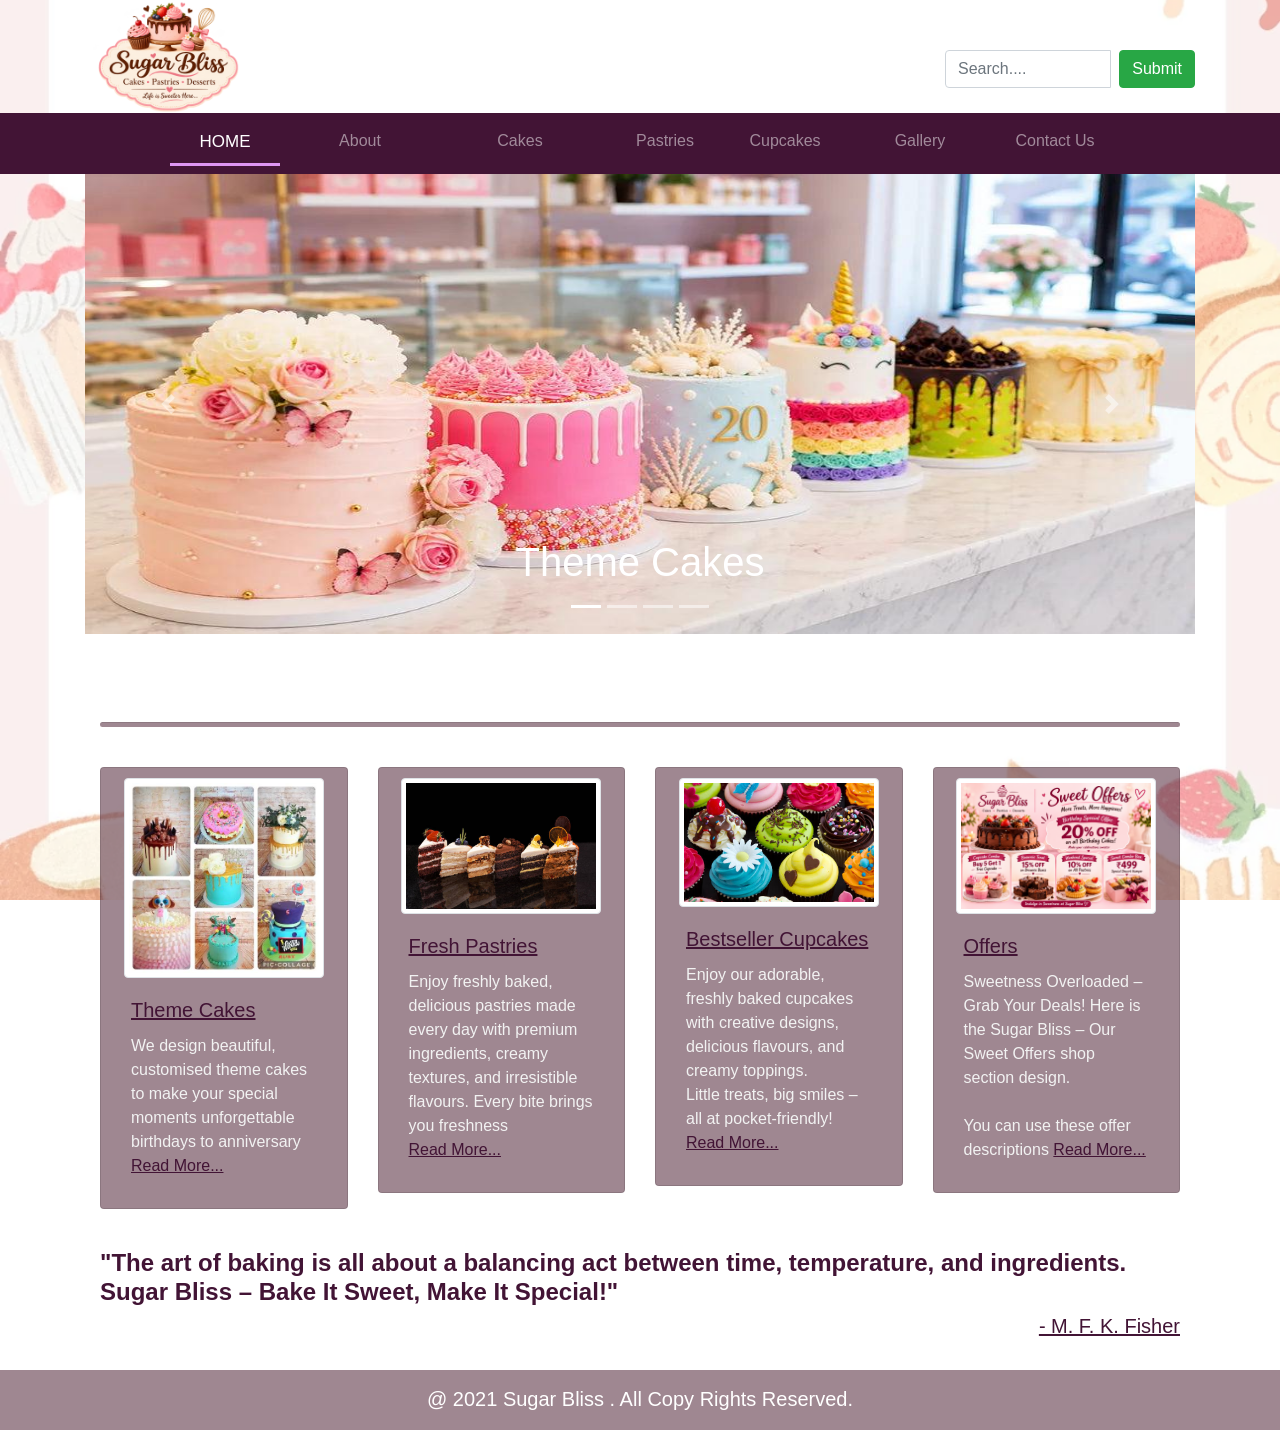
<file: index.html>
<!DOCTYPE html>
<html lang="en">

<head>
	<meta charset="UTF-8">
	<meta name="viewport" content="width=device-width, initial-scale=1.0">
	<title>Sugar Bliss</title>

	<link rel="stylesheet" type="text/css" href="bootstrap.css">
	<script type="text/javascript" src="jquery.js"></script>
	<script type="text/javascript" src="popper.js"></script>
	<script type="text/javascript" src="bootstrap.js"></script>
	<link rel="stylesheet" type="text/css" href="Master.css">

	<style type="text/css">
		.carousel-inner img {
			width: 100%;
			height: 460px;
		}

		#zoom {
			transition: transform 0.5s ease;
		}

		#zoom:hover {
			transform: scale(1.1);
		}

		#link:hover {
			font-size: 25px;
		}
	</style>
</head>

<body>
	<header>
		<div class="container">
			<div class="row">
				<div class="col-6 col-sm-5 col-md-6 col-lg-6 col-xl-8">
					<img src="img/logo.png" class="img-fluid mx-auto" height="60" width="170">
				</div>

				<div class="col-6 col-sm-7 col-md-6 col-lg-6 col-xl-4">
					<form class="form-inline" style="margin-top: 50px; margin-left: 100px;">
						<div class="input-group">
							<input class="form-control mr-sm-2" type="text" placeholder="Search....">
							<button class="btn btn-success" type="submit">Submit</button>
						</div>
					</form>
				</div>
			</div>
		</div>
	</header>


	<nav class="navbar navbar-expand-md  navbar-dark sticky-top" style="background:#421435;">
		<div class="container">

			<button class="navbar-toggler" type="button" data-toggle="collapse" data-target="#collapsibleNavbar">
				<span class="navbar-toggler-icon"></span>
			</button>
			<div class="collapse navbar-collapse" id="collapsibleNavbar">
				<ul class="navbar-nav mx-auto">
					<li class="nav-item active" style="border-bottom: 3px solid #de96f2; font-size: 17px;"><a
							class="nav-link" href="index.html" style="width: 110px; text-align: center;">HOME</a></li>
					<li class="nav-item"><a class="nav-link" href="about.html"
							style="width: 160px; text-align: center;">About</a>
					</li>
					<li class="nav-item"><a class="nav-link" href="cakes.html"
							style="width: 160px; text-align: center;">
							Cakes</a></li>
					<li class="nav-item"><a class="nav-link" href="pastries.html"
							style="width: 130px; text-align: center;">Pastries</a></li>
					<li class="nav-item"><a class="nav-link" href="" style="width: 110px; text-align: center;">Cupcakes
						</a></li>
					<li class="nav-item"><a class="nav-link" href="gallery.html"
							style="width: 160px; text-align: center;">Gallery</a></li>
					<li class="nav-item"><a class="nav-link" href="contact.html"
							style="width: 110px; text-align: center;">Contact
							Us</a></li>
				</ul>
			</div>
		</div>
	</nav>

	<section>
		<div class="container">
			<div id="demo" class="carousel slide" data-ride="carousel">
				<!-- Indicators -->
				<ul class="carousel-indicators">
					<li data-target="#demo" data-slide-to="0" class="active"></li>
					<li data-target="#demo" data-slide-to="1"></li>
					<li data-target="#demo" data-slide-to="2"></li>
					<li data-target="#demo" data-slide-to="3"></li>
				</ul>
				<!-- The slideshow -->
				<div class="carousel-inner">

					<div class="carousel-item active">
						<a href="HealthyFood.html"><img src="img/slider1.jpg" alt="Theme Cakes" width="1100"
								height="800"></a>
						<div class="carousel-caption">
							<h1><a href="HealthyFood.html" style="color: white;">Theme Cakes</a></h1>
						</div>
					</div>

					<div class="carousel-item">
						<a href="GoodHabit.html"><img src="img/slider2.jpg" alt="New York Cake" width="1100"
								height="800"></a>
						<div class="carousel-caption">
							<h1><a href="GoodHabit.html" style="color: white;">New York Cake</a></h1>
						</div>
					</div>

					<div class="carousel-item">
						<a href="Yoga.html"><img src="img/slider3.jpg" alt="Pastries" width="1100" height="800"></a>
						<div class="carousel-caption">
							<h1><a href="Yoga.html" style="color: white;">Pastries</a></h1>
						</div>
					</div>
					<div class="carousel-item">
						<a href="Yoga.html"><img src="img/slider4.jpg" alt="Cupcake" width="1100" height="800"></a>
						<div class="carousel-caption">
							<h1><a href="Yoga.html" style="color: white;">Cupcake</a></h1>
						</div>
					</div>
				</div>
				<!-- Left and right controls -->
				<a class="carousel-control-prev" href="#demo" data-slide="prev">
					<span class="carousel-control-prev-icon"></span>
				</a>
				<a class="carousel-control-next" href="#demo" data-slide="next">
					<span class="carousel-control-next-icon"></span>
				</a>
			</div><br><br>


			<div class="container">
				<br>
				<hr><br>

				<div class="row row-cols-1 row-cols-md-2">
					<div class="col mb-4">
						<div class="card bg_card_cake mb-3" style="max-width: 18rem;  padding: 10px;">
							<img id="zoom" src="img/theme_cake_card.jpeg"
								class="img-thumbnail img-fluid mx-auto d-block" width="200" height="100">
							<div class="card-body">
								<h5 class="card-title">Theme Cakes</h5>
								<p class="card-text">We design beautiful, customised theme cakes to make your special
									moments unforgettable birthdays to anniversary<a href="cakes.html"
										style="color:#421435;"> <u> Read More...</u></a>
								</p>
							</div>
						</div>
					</div>
					<div class="col mb-4">
						<div class="card bg_card_cake mb-3" style="max-width: 18rem;  padding: 10px;">
							<img id="zoom" src="img/fresh_pastries_card.jpg"
								class="img-thumbnail img-fluid mx-auto d-block" alt="..." width="200" height="200">
							<div class="card-body">
								<h5 class="card-title">Fresh Pastries</h5>
								<p class="card-text">Enjoy freshly baked, delicious pastries made every day with premium
									ingredients, creamy textures, and irresistible flavours. Every bite brings you
									freshness <br><a href="pastries.html"
										style="color:#421435;"><u>Read More...</u></a></p>
							</div>
						</div>
					</div>
					<div class="col mb-4">
						<div class="card bg_card_cake mb-3" style="max-width: 18rem; padding: 10px;">
							<img id="zoom" src="img/cupcakes_card.jpeg" class="img-thumbnail img-fluid mx-auto d-block"
								alt="..." width="200" height="200">
							<div class="card-body">
								<h5 class="card-title">Bestseller Cupcakes</h5>
								<p class="card-text">Enjoy our adorable, freshly baked cupcakes with creative designs,
									delicious flavours, and creamy toppings.<br> Little treats, big smiles – all at
									pocket-friendly!<a href="cupcakes.html"
										style="color:#421435;"><u> Read More...</u></a></p>
							</div>
						</div>
					</div>
					<div class="col mb-4">
						<div class="card bg_card_cake mb-3" style="max-width: 18rem;  padding: 10px;">
							<img id="zoom" src="img/offers_card.png" class="img-thumbnail img-fluid mx-auto d-block"
								alt="..." width="200" height="200">
							<div class="card-body">
								<h5 class="card-title">Offers</h5>
								<p class="card-text">Sweetness Overloaded – Grab Your Deals!
									Here is the Sugar Bliss – Our Sweet Offers shop section design.<br><br>
									You can use these offer descriptions
									<a href="offers.html" style="color:  #421435;"><u>Read More...</u></a>
									<!--- Birthday Special: Get 20% OFF on birthday cakes.<br>
									- Cupcake Combo: Buy 5 cupcakes and get 1 FREE.<br>
									- Brownie Treat: Flat 15% OFF on brownie boxes.<br>
									- Sweet Combo Box: Special dessert hamper at just ₹499.<br>-->

								</p>
							</div>
						</div>
					</div>
				</div>


				<div class="row">
					<div class="col-12 col-sm-12 col-md-12 col-lg-12 col-xl-12">
						<h4 class="quote" style="text-align: justify;"><b>"The art of baking is all about a balancing act between
								time, temperature, and ingredients.<br>
								Sugar Bliss – Bake It Sweet, Make It Special!"</b></h4>
						<h5 align="right">- M. F. K. Fisher </h5>
					</div>
				</div>
			</div>
	</section><br>

	<footer style="background:#5f374798;">
		<div class="row">
			<div class="col-12 col-sm-12 col-md-12 col-lg-12 col-xl-12">
				<h4>@ 2021 Sugar Bliss . All Copy Rights Reserved. </h4>
			</div>
		</div>
	</footer>
</body>

</html>
</file>
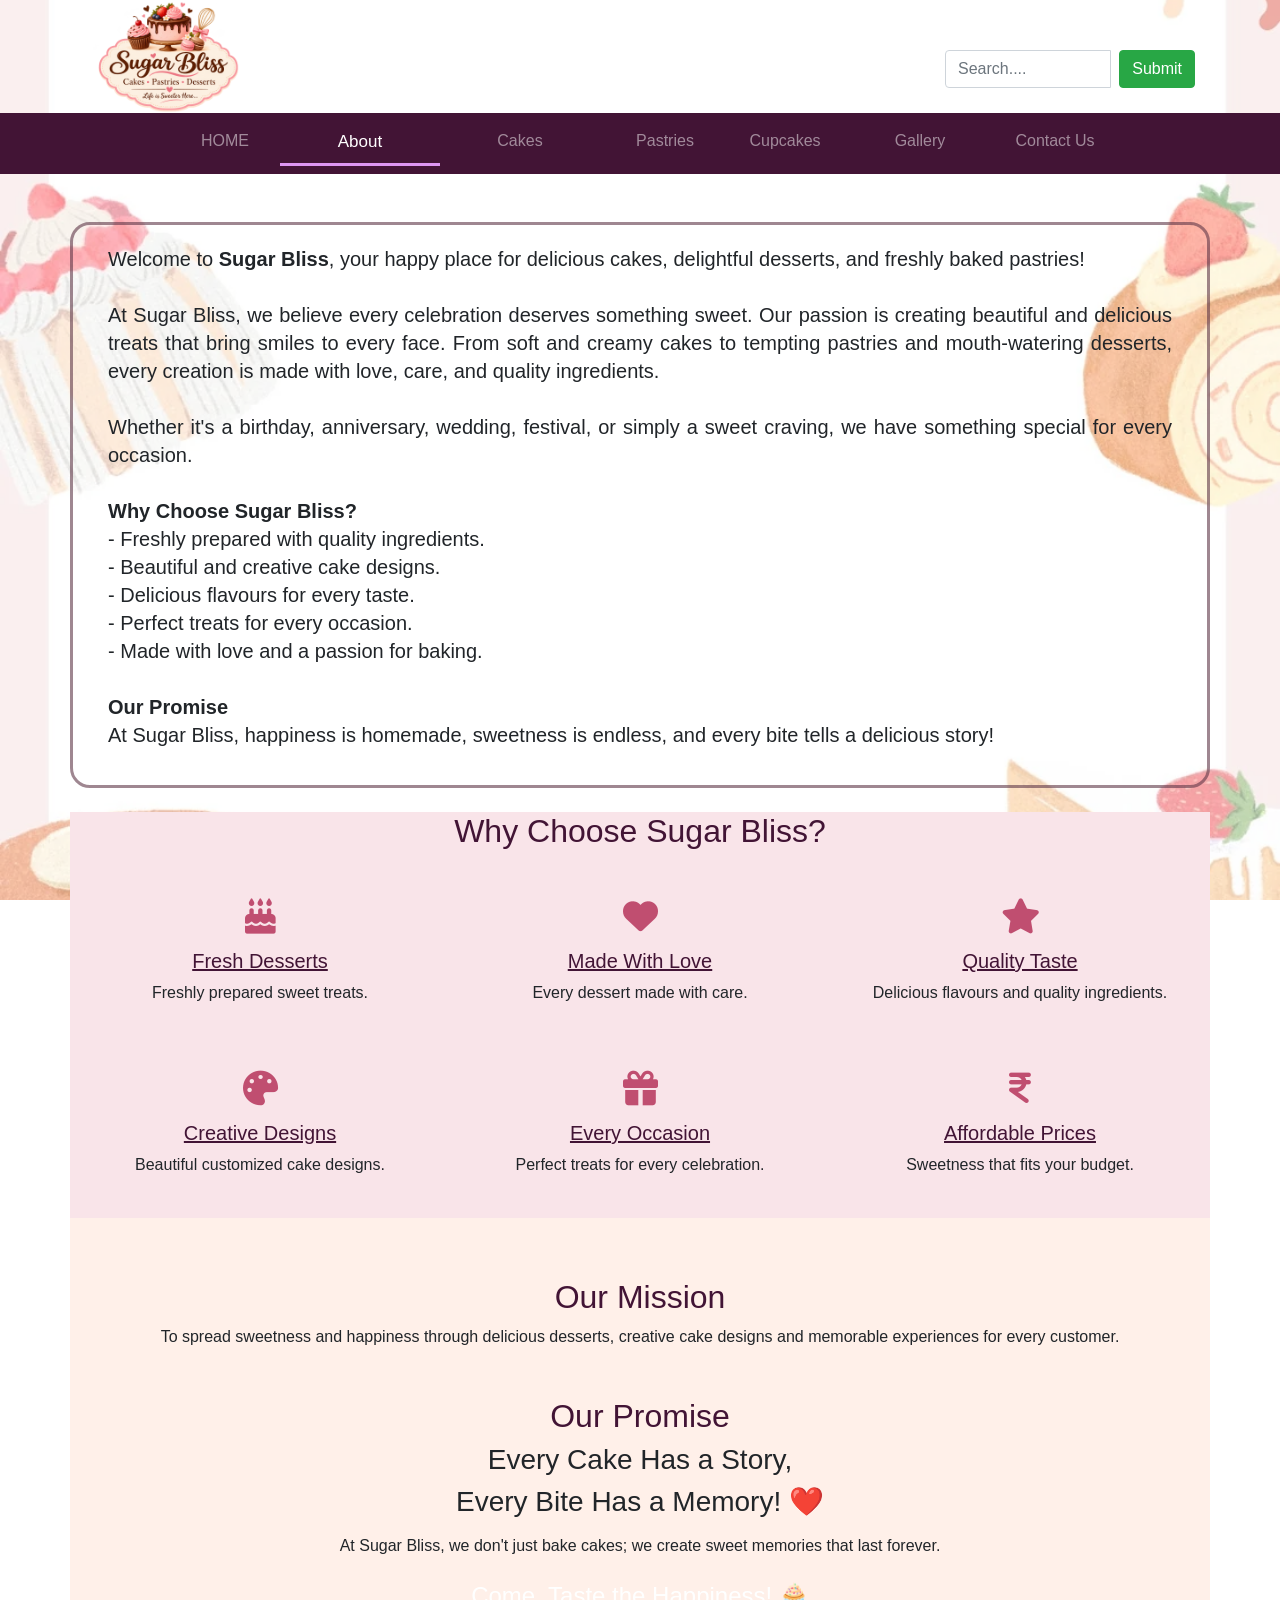
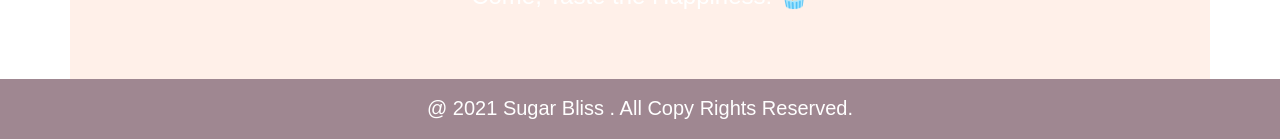
<file: about.html>
<!DOCTYPE html>
<html lang="en">

<head>
    <meta charset="UTF-8">
    <meta name="viewport" content="width=device-width, initial-scale=1.0">
    <title>Sugar Bliss</title>

    <link rel="stylesheet" type="text/css" href="bootstrap.css">
    <script type="text/javascript" src="jquery.js"></script>
    <script type="text/javascript" src="popper.js"></script>
    <script type="text/javascript" src="bootstrap.js"></script>
    <link rel="stylesheet" type="text/css" href="Master.css">
    <link rel="stylesheet" href="https://cdnjs.cloudflare.com/ajax/libs/font-awesome/6.5.0/css/all.min.css">
    
</head>

<body>
    <header>
        <div class="container">
            <div class="row">
                <div class="col-6 col-sm-5 col-md-6 col-lg-6 col-xl-8">
                    <img src="img/logo.png" class="img-fluid mx-auto" height="60" width="170">
                </div>

                <div class="col-6 col-sm-7 col-md-6 col-lg-6 col-xl-4">
                    <form class="form-inline" style="margin-top: 50px; margin-left: 100px;">
                        <div class="input-group">
                            <input class="form-control mr-sm-2" type="text" placeholder="Search....">
                            <button class="btn btn-success" type="submit">Submit</button>
                        </div>
                    </form>
                </div>
            </div>
        </div>
    </header>


    <nav class="navbar navbar-expand-md  navbar-dark sticky-top" style="background:#421435;">
        <div class="container">

            <button class="navbar-toggler" type="button" data-toggle="collapse" data-target="#collapsibleNavbar">
                <span class="navbar-toggler-icon"></span>
            </button>
            <div class="collapse navbar-collapse" id="collapsibleNavbar">
                <ul class="navbar-nav mx-auto">
                    <li class="nav-item"><a class="nav-link" href="index.html"
                            style="width: 110px; text-align: center;">HOME</a></li>
                    <li class="nav-item active" style="border-bottom: 3px solid #de96f2; font-size: 17px;"><a
                            class="nav-link" href="about.html" style="width: 160px; text-align: center;">About</a>
                    </li>
                    <li class="nav-item"><a class="nav-link" href="cakes.html"
                            style="width: 160px; text-align: center;">
                            Cakes</a></li>
                    <li class="nav-item"><a class="nav-link" href="pastries.html"
                            style="width: 130px; text-align: center;">Pastries</a></li>
                    <li class="nav-item"><a class="nav-link" href="cupcakes.html"
                            style="width: 110px; text-align: center;">Cupcakes
                        </a></li>
                    <li class="nav-item"><a class="nav-link" href="gallery.html"
                            style="width: 160px; text-align: center;">Gallery</a></li>
                    <li class="nav-item"><a class="nav-link" href="contact.html"
                            style="width: 110px; text-align: center;">Contact
                            Us</a></li>
                </ul>
            </div>
        </div>
    </nav>

    <section>



        <div class="container">
            <div class="row">
                <br><br>
                <div class="contact" style="border:3px solid  #5f374798; border-radius: 20px; padding: 20px;">
                    <div class="col-12 col-sm-12 col-md-12 col-lg-12 col-xl-12">
                        <p style="font-size: 20px; line-height: 28px; text-align: justify;">
                            Welcome to <b>Sugar Bliss</b>, your happy place for delicious cakes, delightful desserts,
                            and
                            freshly baked pastries!<br><br>

                            At Sugar Bliss, we believe every celebration deserves something sweet. Our passion is
                            creating beautiful and delicious treats that bring smiles to every face. From soft and
                            creamy cakes to tempting pastries and mouth-watering desserts, every creation is made with
                            love, care, and quality ingredients.<br><br>

                            Whether it's a birthday, anniversary, wedding, festival, or simply a sweet craving, we have
                            something special for every occasion.<br><br>

                            <b>Why Choose Sugar Bliss?</b><br>
                            - Freshly prepared with quality ingredients.<br>
                            - Beautiful and creative cake designs.<br>
                            - Delicious flavours for every taste.<br>
                            - Perfect treats for every occasion.<br>
                            - Made with love and a passion for baking.<br><br>

                            <b>Our Promise</b><br>
                            At Sugar Bliss, happiness is homemade, sweetness is endless, and every bite tells a
                            delicious story!

                        </p>
                    </div>
                </div>
            </div>

        </div>

        

        </div>
    </section><br>

    <section>

        <div class="container why-section">
            <h2 class="section-title">Why Choose Sugar Bliss?</h2>

            <div class="row mt-4">

                <div class="col-md-4 col-6">
                    <div class="why-box">
                        <i class="fa-solid fa-cake-candles"></i>
                        <h5>Fresh Desserts</h5>
                        <p>Freshly prepared sweet treats.</p>
                    </div>
                </div>

                <div class="col-md-4 col-6">
                    <div class="why-box">
                        <i class="fa-solid fa-heart"></i>
                        <h5>Made With Love</h5>
                        <p>Every dessert made with care.</p>
                    </div>
                </div>

                <div class="col-md-4 col-6">
                    <div class="why-box">
                        <i class="fa-solid fa-star"></i>
                        <h5>Quality Taste</h5>
                        <p>Delicious flavours and quality ingredients.</p>
                    </div>
                </div>

                <div class="col-md-4 col-6">
                    <div class="why-box">
                        <i class="fa-solid fa-palette"></i>
                        <h5>Creative Designs</h5>
                        <p>Beautiful customized cake designs.</p>
                    </div>
                </div>

                <div class="col-md-4 col-6">
                    <div class="why-box">
                        <i class="fa-solid fa-gift"></i>
                        <h5>Every Occasion</h5>
                        <p>Perfect treats for every celebration.</p>
                    </div>
                </div>

                <div class="col-md-4 col-6">
                    <div class="why-box">
                        <i class="fa-solid fa-indian-rupee-sign"></i>
                        <h5>Affordable Prices</h5>
                        <p>Sweetness that fits your budget.</p>
                    </div>
                </div>

            </div>
        </div>
    </section>

    <!-- OUR MISSION -->
    <section >
        <div class="container mission">

            <h2 class="section-title">Our Mission</h2>

            <p class="fs-5">
                To spread sweetness and happiness through delicious
                desserts, creative cake designs and memorable experiences
                for every customer.
            </p>

            <h2 class="section-title mt-5">Our Promise</h2>

            <h3>Every Cake Has a Story,</h3>
            <h3>Every Bite Has a Memory! ❤️</h3>

            <p class="mt-3">
                At Sugar Bliss, we don't just bake cakes;
                we create sweet memories that last forever.
            </p>

            <h4 class="mt-4">Come, Taste the Happiness! 🧁</h4>

        </div>
    </section>

    <footer style="background:#5f374798;">
        <div class="row">
            <div class="col-12 col-sm-12 col-md-12 col-lg-12 col-xl-12">
                <h4>@ 2021 Sugar Bliss . All Copy Rights Reserved. </h4>
            </div>
        </div>
    </footer>
</body>

</html>
</file>
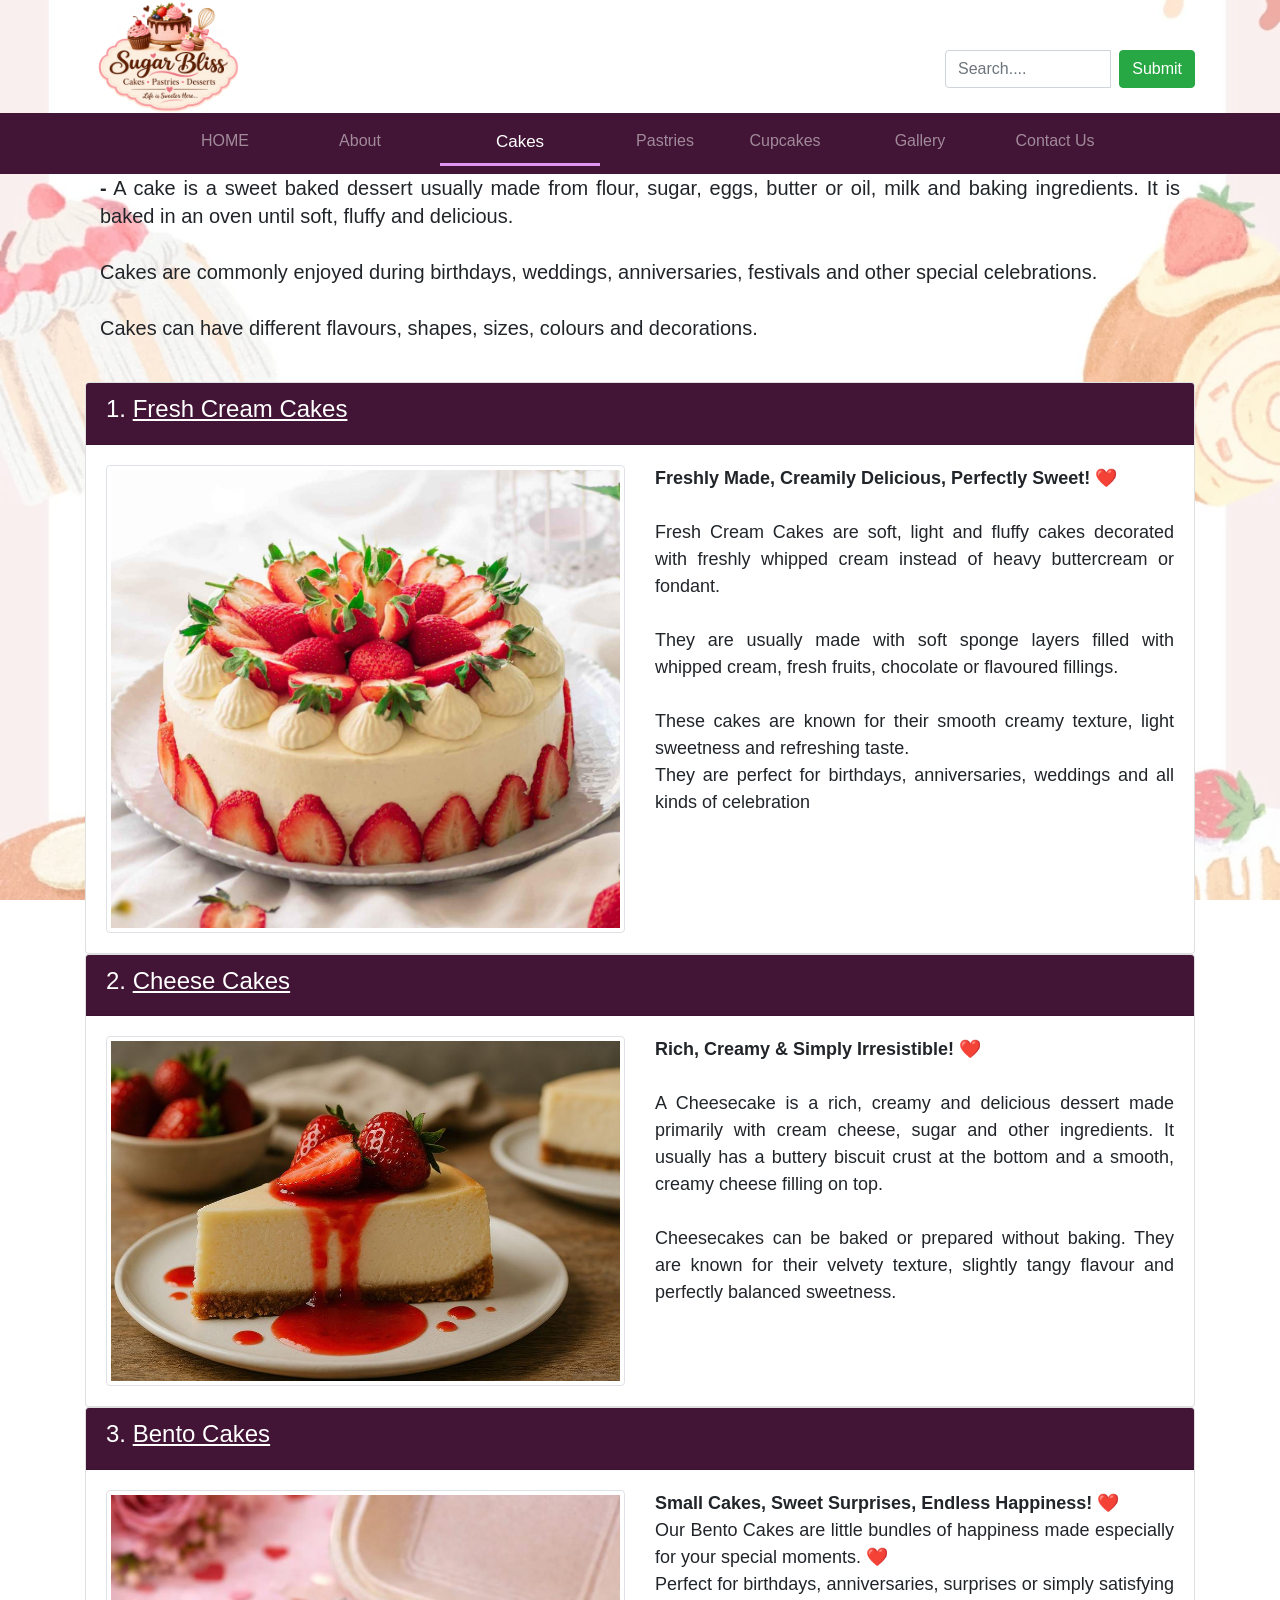
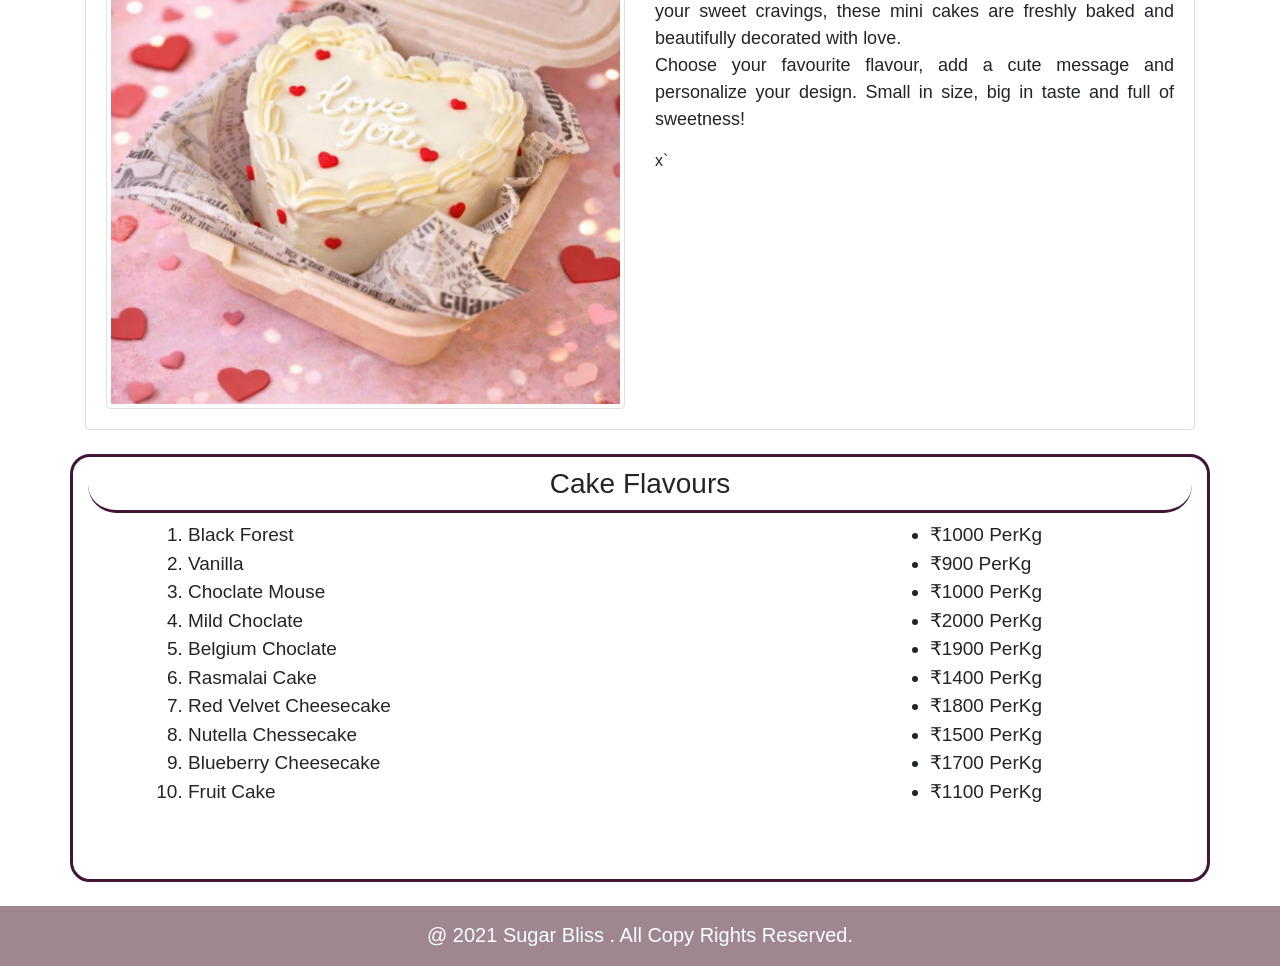
<file: cakes.html>
<!DOCTYPE html>
<html lang="en">

<head>
    <meta charset="UTF-8">
    <meta name="viewport" content="width=device-width, initial-scale=1.0">
    <title>Sugar Bliss</title>

    <link rel="stylesheet" type="text/css" href="bootstrap.css">
    <script type="text/javascript" src="jquery.js"></script>
    <script type="text/javascript" src="popper.js"></script>
    <script type="text/javascript" src="bootstrap.js"></script>
    <link rel="stylesheet" type="text/css" href="Master.css">
    <link rel="stylesheet" href="https://cdnjs.cloudflare.com/ajax/libs/font-awesome/6.5.0/css/all.min.css">

</head>

<body>
    <header>
        <div class="container">
            <div class="row">
                <div class="col-6 col-sm-5 col-md-6 col-lg-6 col-xl-8">
                    <img src="img/logo.png" class="img-fluid mx-auto" height="60" width="170">
                </div>

                <div class="col-6 col-sm-7 col-md-6 col-lg-6 col-xl-4">
                    <form class="form-inline" style="margin-top: 50px; margin-left: 100px;">
                        <div class="input-group">
                            <input class="form-control mr-sm-2" type="text" placeholder="Search....">
                            <button class="btn btn-success" type="submit">Submit</button>
                        </div>
                    </form>
                </div>
            </div>
        </div>
    </header>


    <nav class="navbar navbar-expand-md  navbar-dark sticky-top" style="background:#421435;">
        <div class="container">

            <button class="navbar-toggler" type="button" data-toggle="collapse" data-target="#collapsibleNavbar">
                <span class="navbar-toggler-icon"></span>
            </button>
            <div class="collapse navbar-collapse" id="collapsibleNavbar">
                <ul class="navbar-nav mx-auto">
                    <li class="nav-item"><a class="nav-link" href="index.html"
                            style="width: 110px; text-align: center;">HOME</a></li>
                    <li class="nav-item"><a class="nav-link" href="about.html"
                            style="width: 160px; text-align: center;">About</a>
                    </li>
                    <li class="nav-item active" style="border-bottom: 3px solid #de96f2; font-size: 17px;""><a class="
                        nav-link" href="cakes.html" style="width: 160px; text-align: center;">
                        Cakes</a></li>
                    <li class="nav-item"><a class="nav-link" href="pastries.html"
                            style="width: 130px; text-align: center;">Pastries</a></li>
                    <li class="nav-item"><a class="nav-link" href="cupcakes.html"
                            style="width: 110px; text-align: center;">Cupcakes
                        </a></li>
                    <li class="nav-item"><a class="nav-link" href="gallery.html"
                            style="width: 160px; text-align: center;">Gallery</a></li>
                    <li class="nav-item"><a class="nav-link" href="contact.html"
                            style="width: 110px; text-align: center;">Contact
                            Us</a></li>
                </ul>
            </div>
        </div>
    </nav>

    <section>
        <div class="container">
            <div class="workout">

                <div class="col-12 col-sm-12 col-md-12 col-lg-12 col-xl-12">
                    <p style="font-size: 20px; line-height: 28px; text-align: justify;"><b>-</b> A cake is a sweet baked
                        dessert usually made from flour, sugar, eggs, butter or oil, milk and baking ingredients. It is
                        baked in an oven until soft, fluffy and delicious.<br><br>

                        Cakes are commonly enjoyed during birthdays, weddings, anniversaries, festivals and other
                        special celebrations.<br><br>

                        Cakes can have different flavours, shapes, sizes, colours and decorations.</p><br>
                </div>

                <div id="clean">
                    <div class="card">
                        <div class="card-header" style="background:#421435;">
                            <a class="card-link" data-toggle="collapse" href="#collapseOne">
                                <h4 id="Walking">1. <u>Fresh Cream Cakes</u></h4>
                            </a>
                        </div>
                        <div id="collapseOne" class="collapse show" data-parent="#accordion">
                            <div class="card-body">
                                <div class="row">
                                    <div class="col-12 col-sm-12 col-md-6 col-lg-6 col-xl-6">
                                        <img id="img" src="img/cake1.jpeg" class="img-thumbnail img-fluid" height="200"
                                            width="580">
                                    </div>
                                    <div class="col-12 col-sm-12 col-md-6 col-lg-6 col-xl-6">
                                        <p style="font-size: 18px; line-height: 27px; text-align:justify;"><b>Freshly
                                                Made, Creamily Delicious, Perfectly Sweet! ❤️</b><br><br>Fresh Cream
                                            Cakes
                                            are
                                            soft, light and fluffy cakes decorated with freshly whipped cream instead of
                                            heavy buttercream or fondant.<br><br> They are usually made with soft sponge
                                            layers
                                            filled with whipped cream, fresh fruits, chocolate or flavoured
                                            fillings.<br><br>

                                            These cakes are known for their smooth creamy texture, light sweetness and
                                            refreshing taste. <br>They are perfect for birthdays, anniversaries,
                                            weddings
                                            and all kinds of celebration<br>
                                            </b>
                                        </p>
                                    </div>
                                </div>
                            </div>
                        </div>
                    </div>
                </div>

                <div id="clean">
                    <div class="card">
                        <div class="card-header" style="background:#421435;">
                            <a class="card-link" data-toggle="collapse" href="#collapsetwo">
                                <h4 id="Walking">2. <u>Cheese Cakes</u></h4>
                            </a>
                        </div>
                        <div id="collapsetwo" class="collapse show" data-parent="#accordion">
                            <div class="card-body">
                                <div class="row">
                                    <div class="col-12 col-sm-12 col-md-6 col-lg-6 col-xl-6">
                                        <img id="img" src="img/slider2.jpg" class="img-thumbnail img-fluid" height="200"
                                            width="580">
                                    </div>
                                    <div class="col-12 col-sm-12 col-md-6 col-lg-6 col-xl-6">
                                        <p style="font-size: 18px; line-height: 27px; text-align:justify;"><b>Rich,
                                                Creamy & Simply Irresistible! ❤️</b>
                                            <br><br> A Cheesecake is a rich, creamy and delicious dessert made primarily
                                            with cream
                                            cheese, sugar and other ingredients. It usually has a buttery biscuit crust
                                            at the bottom and a smooth, creamy cheese filling on top.<br><br>

                                            Cheesecakes can be baked or prepared without baking. They are known for
                                            their velvety texture, slightly tangy flavour and perfectly balanced
                                            sweetness.
                                            <br>
                                            </b>
                                        </p>
                                    </div>
                                </div>
                            </div>
                        </div>
                    </div>
                </div>

                <div id="clean">
                    <div class="card">
                        <div class="card-header" style="background:#421435;">
                            <a class="card-link" data-toggle="collapse" href="#collapsethree">
                                <h4 id="Walking">3. <u>Bento Cakes</u></h4>
                            </a>
                        </div>
                        <div id="collapsethree" class="collapse show" data-parent="#accordion">
                            <div class="card-body">
                                <div class="row">
                                    <div class="col-12 col-sm-12 col-md-6 col-lg-6 col-xl-6">
                                        <img id="img" src="img/cake3.jpg" class="img-thumbnail img-fluid" height="200"
                                            width="580">
                                    </div>
                                    <div class="col-12 col-sm-12 col-md-6 col-lg-6 col-xl-6">
                                        <p style="font-size: 18px; line-height: 27px; text-align:justify;"><b>Small
                                                Cakes, Sweet Surprises, Endless Happiness! ❤️</b> <br>
                                            Our Bento Cakes are little bundles of happiness made especially for your
                                            special moments. ❤️<br>

                                            Perfect for birthdays, anniversaries, surprises or simply satisfying your
                                            sweet cravings, these mini cakes are freshly baked and beautifully decorated
                                            with love.<br>

                                            Choose your favourite flavour, add a cute message and personalize your
                                            design. Small in size, big in taste and full of sweetness! <br>
                                            </b>
                                        </p>x`
                                    </div>
                                </div>
                            </div>
                        </div>
                    </div>
                </div>
            </div>
        </div><br>
        <div class="container">

            <div class="row">
                <div class="col-12 col-sm-12 col-md-12 col-lg-12 col-xl-12"
                    style="border:3px solid  #421435; border-radius: 20px; ">
                    <h3
                        style="text-align: center; border-bottom: 3px solid  #421435; border-radius: 40px; padding-top: 10px; padding-bottom: 10px; ">
                        Cake Flavours</h3>
                    <div class="leftCakeName">
                        <ol style="padding-left: 100px; font-size: 19px;">

                            <li>Black Forest</li>
                            <li>Vanilla</li>
                            <li>Choclate Mouse</li>
                            <li>Mild Choclate</li>
                            <li>Belgium Choclate</li>
                            <li>Rasmalai Cake</li>
                            <li>Red Velvet Cheesecake</li>
                            <li>Nutella Chessecake</li>
                            <li>Blueberry Cheesecake</li>
                            <li>Fruit Cake</li>
                            <br>
                            <br>

                        </ol>
                    </div>
                    <div class="RightCakePrice">

                        <ul style="padding-left: 100px; font-size: 19px;">

                            <li>₹1000 PerKg</li>
                            <li>₹900 PerKg</li>
                            <li>₹1000 PerKg</li>
                            <li>₹2000 PerKg</li>
                            <li>₹1900 PerKg</li>
                            <li>₹1400 PerKg</li>
                            <li>₹1800 PerKg</li>
                            <li>₹1500 PerKg</li>
                            <li>₹1700 PerKg</li>
                            <li>₹1100 PerKg</li>
                        </ul>
                    </div>
                </div>
            </div>
            <br>
        </div>
    </section>

    <footer style="background:#5f374798;">
        <div class="row">
            <div class="col-12 col-sm-12 col-md-12 col-lg-12 col-xl-12">
                <h4>@ 2021 Sugar Bliss . All Copy Rights Reserved. </h4>
            </div>
        </div>
    </footer>
</body>

</html>
</file>
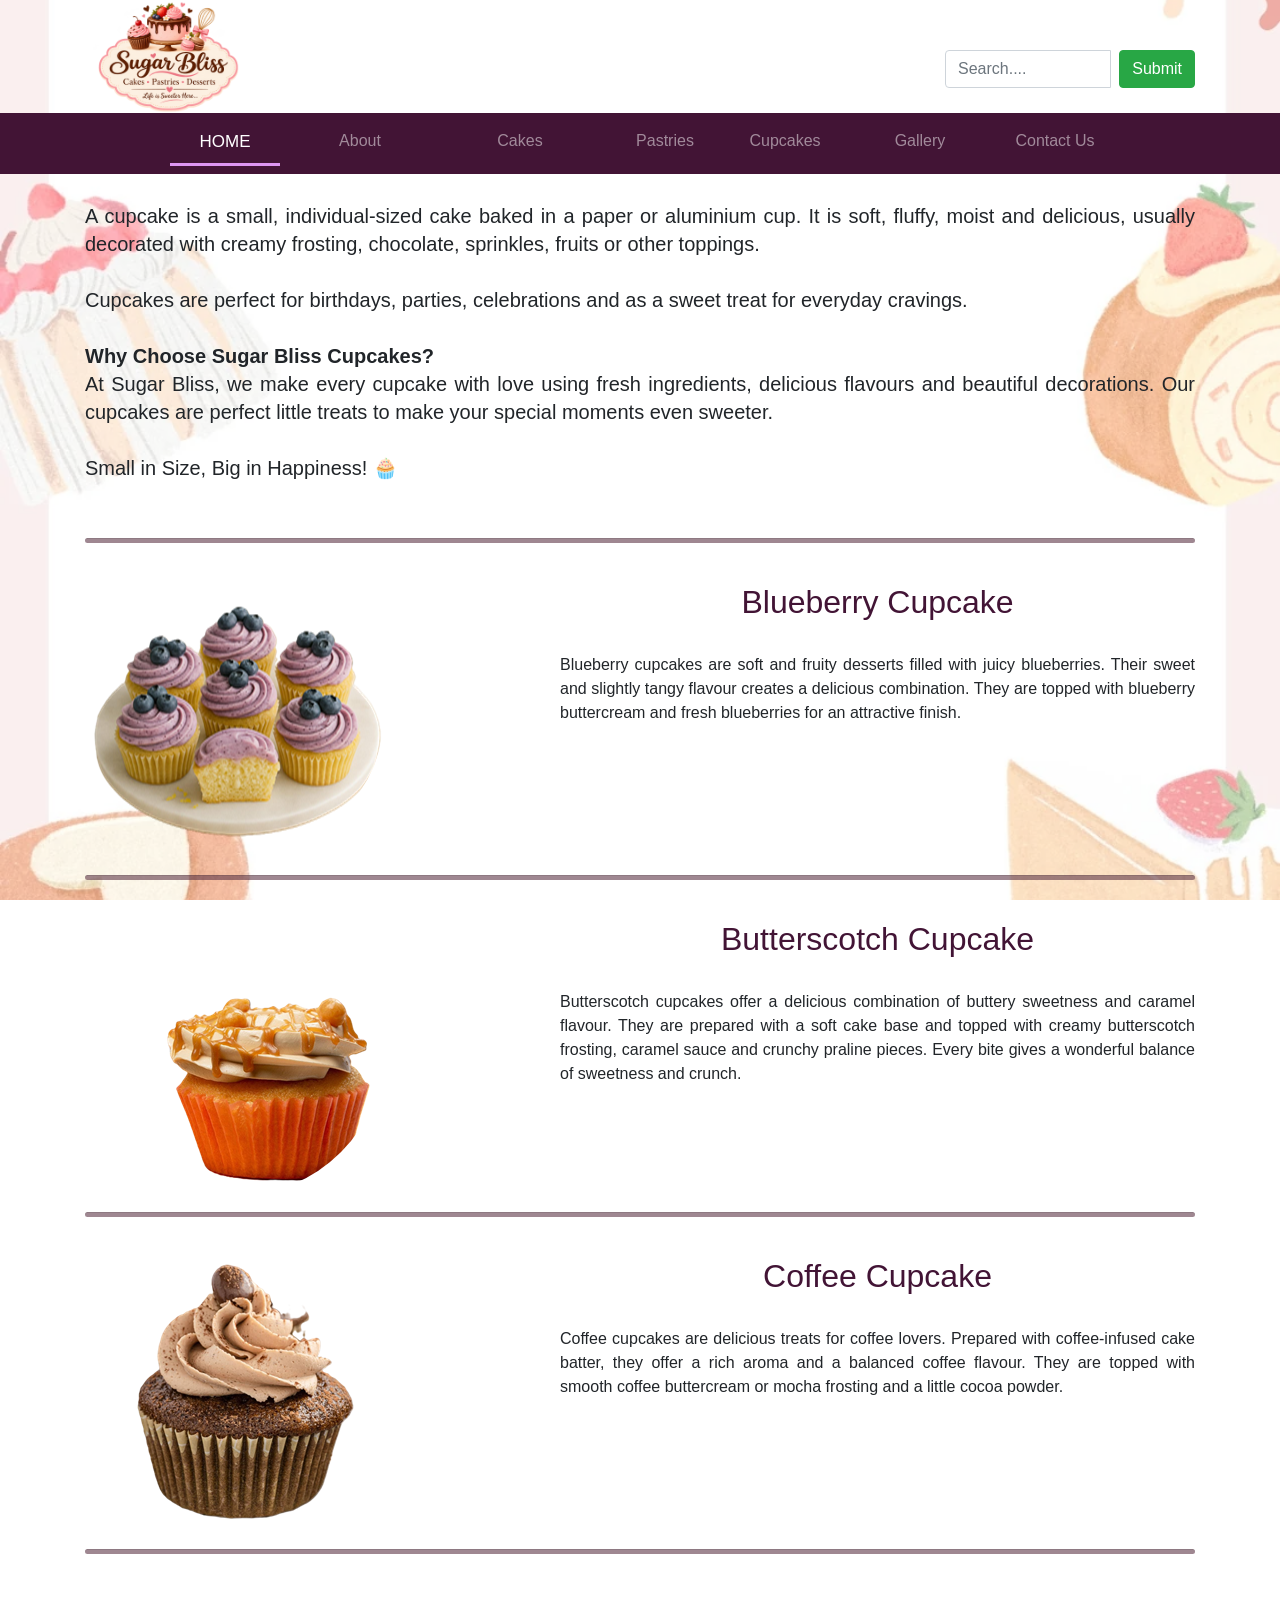
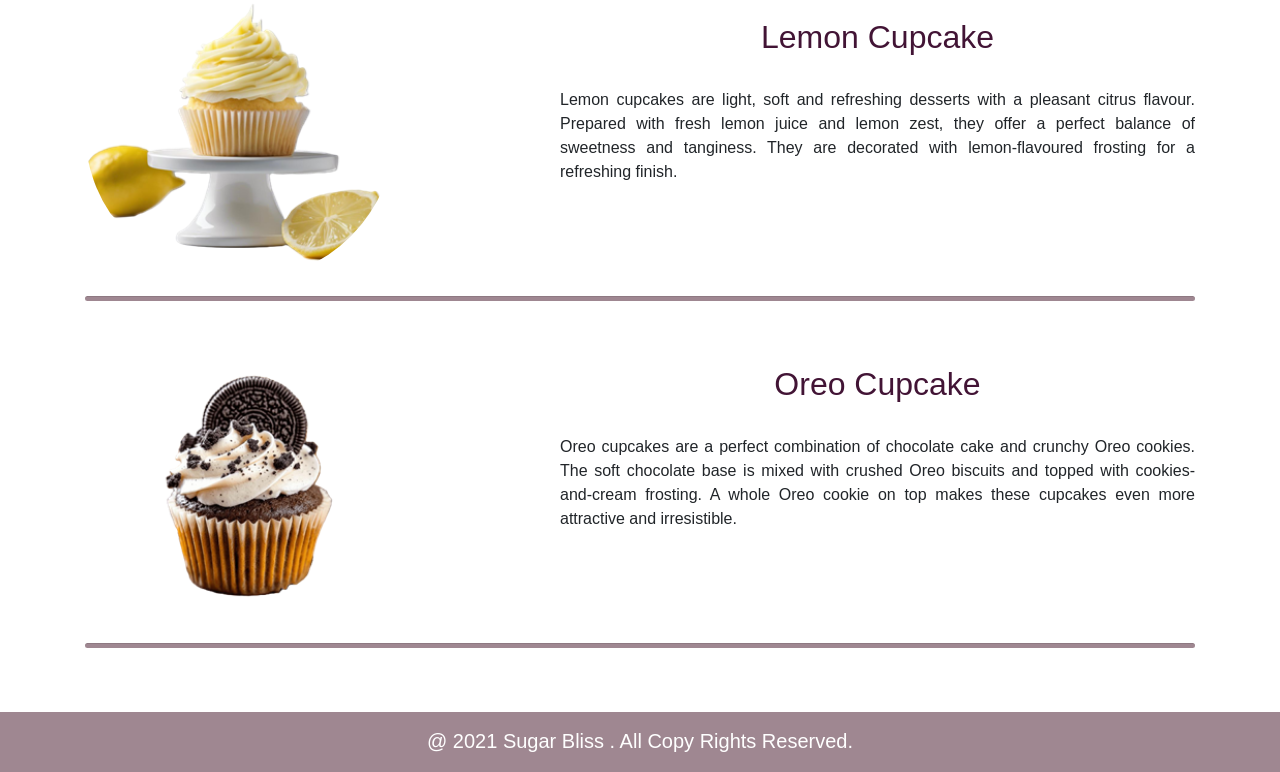
<file: cupcakes.html>
<!DOCTYPE html>
<html lang="en">

<head>
    <meta charset="UTF-8">
    <meta name="viewport" content="width=device-width, initial-scale=1.0">
    <title>Sugar Bliss</title>

    <link rel="stylesheet" type="text/css" href="bootstrap.css">
    <script type="text/javascript" src="jquery.js"></script>
    <script type="text/javascript" src="popper.js"></script>
    <script type="text/javascript" src="bootstrap.js"></script>
    <link rel="stylesheet" type="text/css" href="Master.css">

</head>

<body>
    <header>
        <div class="container">
            <div class="row">
                <div class="col-6 col-sm-5 col-md-6 col-lg-6 col-xl-8">
                    <img src="img/logo.png" class="img-fluid mx-auto" height="60" width="170">
                </div>

                <div class="col-6 col-sm-7 col-md-6 col-lg-6 col-xl-4">
                    <form class="form-inline" style="margin-top: 50px; margin-left: 100px;">
                        <div class="input-group">
                            <input class="form-control mr-sm-2" type="text" placeholder="Search....">
                            <button class="btn btn-success" type="submit">Submit</button>
                        </div>
                    </form>
                </div>
            </div>
        </div>
    </header>


    <nav class="navbar navbar-expand-md  navbar-dark sticky-top" style="background:#421435;">
        <div class="container">

            <button class="navbar-toggler" type="button" data-toggle="collapse" data-target="#collapsibleNavbar">
                <span class="navbar-toggler-icon"></span>
            </button>
            <div class="collapse navbar-collapse" id="collapsibleNavbar">
                <ul class="navbar-nav mx-auto">
                    <li class="nav-item active" style="border-bottom: 3px solid #de96f2; font-size: 17px;"><a
                            class="nav-link" href="index.html" style="width: 110px; text-align: center;">HOME</a></li>
                    <li class="nav-item"><a class="nav-link" href="about.html"
                            style="width: 160px; text-align: center;">About</a>
                    </li>
                    <li class="nav-item"><a class="nav-link" href="cakes.html"
                            style="width: 160px; text-align: center;">
                            Cakes</a></li>
                    <li class="nav-item"><a class="nav-link" href="pastries.html"
                            style="width: 130px; text-align: center;">Pastries</a></li>
                    <li class="nav-item"><a class="nav-link" href="" style="width: 110px; text-align: center;">Cupcakes
                        </a></li>
                    <li class="nav-item"><a class="nav-link" href="gallery.html"
                            style="width: 160px; text-align: center;">Gallery</a></li>
                    <li class="nav-item"><a class="nav-link" href="contact.html"
                            style="width: 110px; text-align: center;">Contact
                            Us</a></li>
                </ul>
            </div>
        </div>
    </nav>

    <section>
        <div class="container" col-12 col-sm-12 col-md-12 col-lg-12 col-xl-12">
            <p style="font-size: 20px; line-height: 28px; text-align: justify;"><br> A cupcake is a small,
                individual-sized cake baked in a paper or aluminium cup. It is soft, fluffy, moist and
                delicious, usually decorated with creamy frosting, chocolate, sprinkles, fruits or other
                toppings.<br><br>

                Cupcakes are perfect for birthdays, parties, celebrations and as a sweet treat for everyday
                cravings.<br><br>

                <b>Why Choose Sugar Bliss Cupcakes?</b><br>
                At Sugar Bliss, we make every cupcake with love using fresh ingredients, delicious flavours and
                beautiful decorations. Our cupcakes are perfect little treats to make your special moments even
                sweeter.<br><br>

                Small in Size, Big in Happiness! 🧁
            </p>
        </div>
        </div>

        <section><br>
            <div class="container">
                <hr>
                <div class="row">
                    <div class="col-12 col-sm-12 col-md-5 col-lg-5 col-xl-5">
                        <img src="img/cupcake_blueberry1.png" style="border-radius:150px;">
                    </div>
                    <div class="col-12 col-sm-12 col-md-7 col-lg-7 col-xl-7"><br>
                        <h2 style="color: #421435; ">Blueberry Cupcake</h2>
                        <br>
                        <p style="text-align:justify;">Blueberry cupcakes are soft and fruity desserts filled with juicy
                            blueberries. Their sweet and slightly tangy flavour creates a delicious combination. They
                            are topped with blueberry buttercream and fresh blueberries for an attractive finish.
                        </p>
                    </div>
                </div>
                <hr>

                <div class="row">
                    <div class="col-12 col-sm-12 col-md-5 col-lg-5 col-xl-5">
                        <img src="img/cupcake_butterscotch.png" style="border-radius:150px;">
                    </div>
                    <div class="col-12 col-sm-12 col-md-7 col-lg-7 col-xl-7"><br>
                        <h2 style="color: #421435; ">Butterscotch Cupcake</h2>
                        <br>
                        <p style="text-align:justify;">Butterscotch cupcakes offer a delicious combination of buttery
                            sweetness and caramel flavour. They are prepared with a soft cake base and topped with
                            creamy butterscotch frosting, caramel sauce and crunchy praline pieces. Every bite gives a
                            wonderful balance of sweetness and crunch.</p>
                    </div>
                </div>
                <hr>

                <div class="row">
                    <div class="col-12 col-sm-12 col-md-5 col-lg-5 col-xl-5">
                        <img src="img/cupcake_coffee.png" style="border-radius:150px;">
                    </div>
                    <div class="col-12 col-sm-12 col-md-7 col-lg-7 col-xl-7"><br>
                        <h2 style="color: #421435; ">Coffee Cupcake</h2>
                        <br>
                        <p style="text-align:justify;">Coffee cupcakes are delicious treats for coffee lovers. Prepared
                            with coffee-infused cake batter, they offer a rich aroma and a balanced coffee flavour. They
                            are topped with smooth coffee buttercream or mocha frosting and a little cocoa powder.</p>
                    </div>
                </div>
                <hr>

                <div class="row">
                    <div class="col-12 col-sm-12 col-md-5 col-lg-5 col-xl-5">
                        <img src="img/cupcake_lemon.png" style="border-radius:150px;width:310px; height:310px;">
                    </div>
                    <div class="col-12 col-sm-12 col-md-7 col-lg-7 col-xl-7"><br><br>
                        <h2 style="color: #421435; ">Lemon Cupcake</h2>
                        <br>
                        <p style="text-align:justify;">Lemon cupcakes are light, soft and refreshing desserts with a
                            pleasant citrus flavour. Prepared with fresh lemon juice and lemon zest, they offer a
                            perfect balance of sweetness and tanginess. They are decorated with lemon-flavoured frosting
                            for a refreshing finish.</p>
                    </div>
                </div>
                <hr>

                <div class="row">
                    <div class="col-12 col-sm-12 col-md-5 col-lg-5 col-xl-5">
                        <img src="img/cupcake_oreo.png" style="border-radius:150px;width:310px; height:310px;">
                    </div>
                    <div class="col-12 col-sm-12 col-md-7 col-lg-7 col-xl-7"><br><br>
                        <h2 style="color: #421435; ">Oreo Cupcake</h2>
                        <br>
                        <p style="text-align:justify;">Oreo cupcakes are a perfect combination of chocolate cake and
                            crunchy Oreo cookies. The soft chocolate base is mixed with crushed Oreo biscuits and topped
                            with cookies-and-cream frosting. A whole Oreo cookie on top makes these cupcakes even more
                            attractive and irresistible.</p>
                    </div>
                </div>
                <hr>
                <br><br>
        </section>

        <footer style="background:#5f374798;">
            <div class="row">
                <div class="col-12 col-sm-12 col-md-12 col-lg-12 col-xl-12">
                    <h4>@ 2021 Sugar Bliss . All Copy Rights Reserved. </h4>
                </div>
            </div>
        </footer>
</body>

</html>
</file>
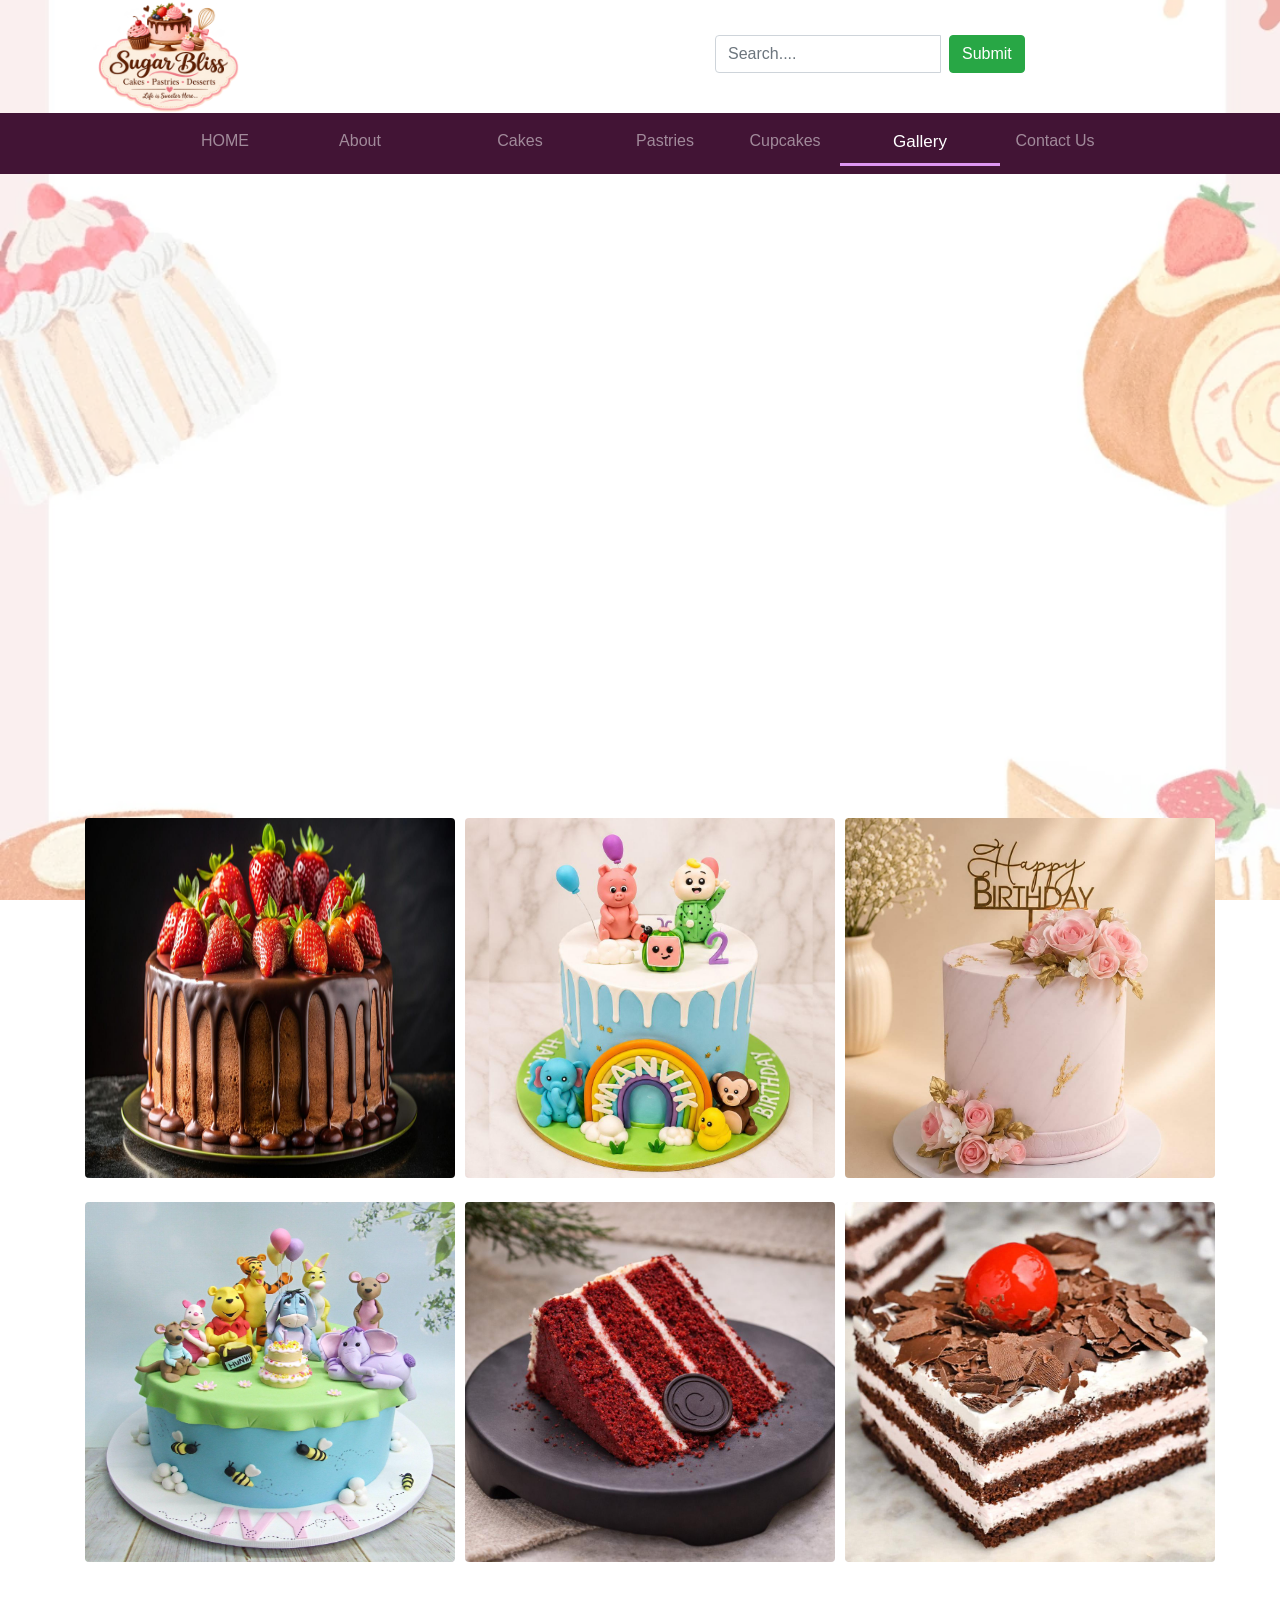
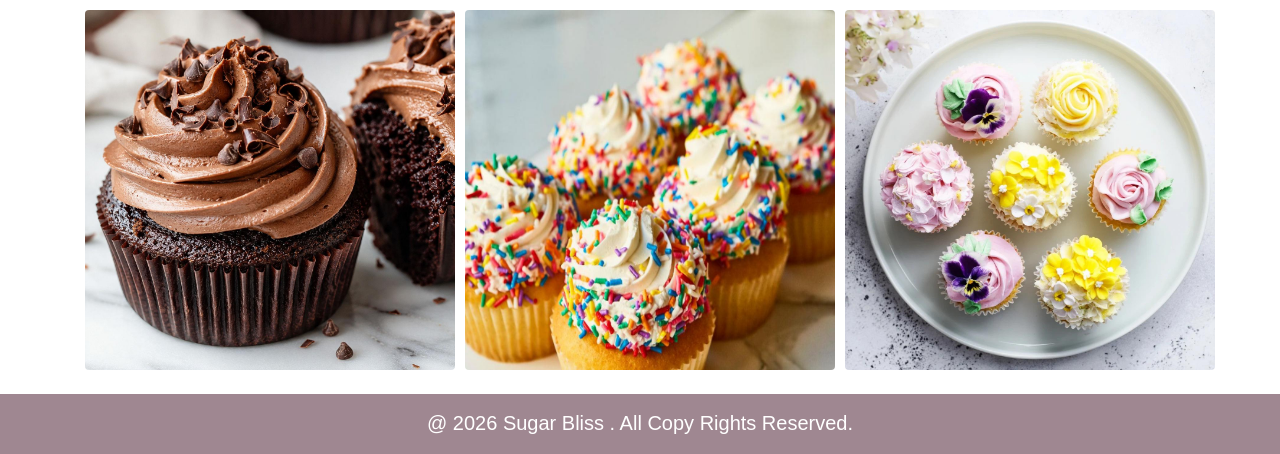
<file: gallery.html>
<!DOCTYPE html>
<html>

<head>
	<title>Sugar Bliss</title>
	<meta charset="utf-8">
	<meta name="viewport" content="width=device-width, initial-scale=1">

	<link rel="stylesheet" type="text/css" href="bootstrap.css">
	<script type="text/javascript" src="jquery.js"></script>
	<script type="text/javascript" src="popper.js"></script>
	<script type="text/javascript" src="bootstrap.js"></script>
	<link rel="stylesheet" type="text/css" href="Master.css">

</head>

<body>

	<header>
		<div class="container">
			<div class="row">
				<div class="col-5 col-sm-5 col-md-6 col-lg-6 col-xl-6">
					<img src="img/logo.png" class="img-fluid mx-auto" height="70" width="170">
				</div>

				<div class="col-7 col-sm-7 col-md-6 col-lg-6 col-xl-6">
					<form class="form-inline" style="margin-top: 35px; margin-left: 60px;">
						<div class="input-group">
							<input class="form-control mr-sm-2" type="text" placeholder="Search....">
							<button class="btn btn-success" type="submit">Submit</button>
						</div>
					</form>
				</div>
			</div>
		</div>
	</header>

	<nav class="navbar navbar-expand-md  navbar-dark sticky-top" style="background:#421435;">
		<div class="container-fluid">
			<button class="navbar-toggler" type="button" data-toggle="collapse" data-target="#collapsibleNavbar">
				<span class="navbar-toggler-icon"></span>
			</button>
			<div class="collapse navbar-collapse" id="collapsibleNavbar">
				<ul class="navbar-nav mx-auto">
					<li class="nav-item"><a class="nav-link" href="index.html"
							style="width: 110px; text-align: center;">HOME</a></li>
					<li class="nav-item"><a class="nav-link" href="about.html" style="width: 160px; text-align: center;">About</a>
					</li>
					<li class="nav-item"><a class="nav-link" href="cakes.html" style="width: 160px; text-align: center;">
							Cakes</a></li>
					<li class="nav-item"><a class="nav-link" href="pastries.html"
							style="width: 130px; text-align: center;">Pastries</a></li>
					<li class="nav-item"><a class="nav-link" href="cupcakes.html" style="width: 110px; text-align: center;">Cupcakes
						</a></li>
					<li class="nav-item active" style="border-bottom: 3px solid #de96f2; font-size: 17px;"><a
							class="nav-link" href="" style="width: 160px; text-align: center;">Gallery</a></li>
					<li class="nav-item"><a class="nav-link" href="contact.html"
							style="width: 110px; text-align: center;">Contact
							Us</a></li>
				</ul>
			</div>
		</div>
	</nav>

	<section>
		<div class="container">

			<video autoplay muted loop playsinline width="1130">
				<source src="img/gallery_video.mp4" type="video/mp4">
			</video>
		</div>
		<br><br>
		<div class="container">
			<br>

			<div class="row">
				<div class="col-12 col-sm-12 col-md-4 col-lg-4 col-xl-4">
					<img src="img/gallery1.jpeg" style="height:360px; width:370px; border-radius:4px;">
				</div>
				<div class="col-12 col-sm-12 col-md-4 col-lg-4 col-xl-4">
					<img src="img/gallery2.jpeg" style="height:360px; width:370px; border-radius:4px;">
				</div>
				<div class="col-12 col-sm-12 col-md-4 col-lg-4 col-xl-4">
					<img src="img/gallery3.jpeg" style="height:360px; width:370px; border-radius:4px;">
				</div>
			</div>

			<br>

			<div class="row">
				<div class="col-12 col-sm-12 col-md-4 col-lg-4 col-xl-4">
					<img src="img/gallery4.jpeg" style="height:360px; width:370px; border-radius:4px;">
				</div>
				<div class="col-12 col-sm-12 col-md-4 col-lg-4 col-xl-4">
					<img src="img/gallery5.jpeg" style="height:360px; width:370px; border-radius:4px;">
				</div>
				<div class="col-12 col-sm-12 col-md-4 col-lg-4 col-xl-4">
					<img src="img/gallery6.jpeg" style="height:360px; width:370px; border-radius:4px;">
				</div>
			</div>

			<br><br>

			<div class="row">
				<div class="col-12 col-sm-12 col-md-4 col-lg-4 col-xl-4">
					<img src="img/gallery7.jpeg" style="height:360px; width:370px; border-radius:4px;">
				</div>
				<div class="col-12 col-sm-12 col-md-4 col-lg-4 col-xl-4">
					<img src="img/gallery8.jpeg" style="height:360px; width:370px; border-radius:4px;">
				</div>
				<div class="col-12 col-sm-12 col-md-4 col-lg-4 col-xl-4">
					<img src="img/gallery9.jpeg" style="height:360px; width:370px; border-radius:4px;">
				</div>
			</div>

		</div>

	</section><br>

	<footer style="background:#5f374798;">
		<div class="row">
			<div class="col-12 col-sm-12 col-md-12 col-lg-12 col-xl-12">
				<h4>@ 2026 Sugar Bliss . All Copy Rights Reserved. </h4>
			</div>
		</div>
	</footer>

</body>

</html>
</file>
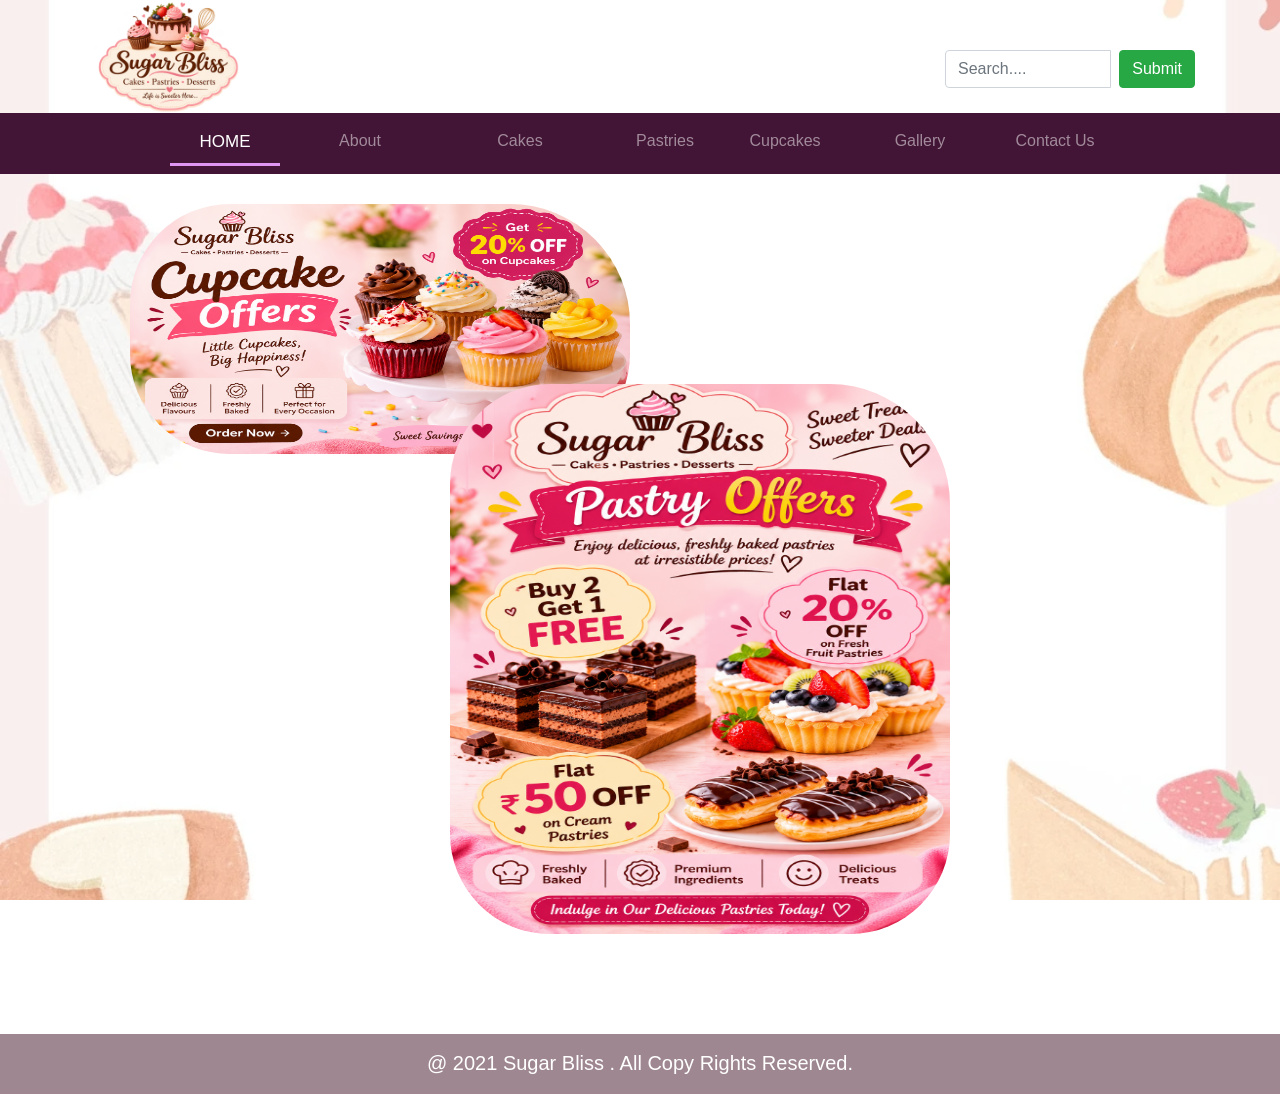
<file: offers.html>
<!DOCTYPE html>
<html lang="en">

<head>
	<meta charset="UTF-8">
	<meta name="viewport" content="width=device-width, initial-scale=1.0">
	<title>Sugar Bliss</title>

	<link rel="stylesheet" type="text/css" href="bootstrap.css">
	<script type="text/javascript" src="jquery.js"></script>
	<script type="text/javascript" src="popper.js"></script>
	<script type="text/javascript" src="bootstrap.js"></script>
	<link rel="stylesheet" type="text/css" href="Master.css">

</head>

<body>
	<header>
		<div class="container">
			<div class="row">
				<div class="col-6 col-sm-5 col-md-6 col-lg-6 col-xl-8">
					<img src="img/logo.png" class="img-fluid mx-auto" height="60" width="170">
				</div>

				<div class="col-6 col-sm-7 col-md-6 col-lg-6 col-xl-4">
					<form class="form-inline" style="margin-top: 50px; margin-left: 100px;">
						<div class="input-group">
							<input class="form-control mr-sm-2" type="text" placeholder="Search....">
							<button class="btn btn-success" type="submit">Submit</button>
						</div>
					</form>
				</div>
			</div>
		</div>
	</header>


	<nav class="navbar navbar-expand-md  navbar-dark sticky-top" style="background:#421435;">
		<div class="container">

			<button class="navbar-toggler" type="button" data-toggle="collapse" data-target="#collapsibleNavbar">
				<span class="navbar-toggler-icon"></span>
			</button>
			<div class="collapse navbar-collapse" id="collapsibleNavbar">
				<ul class="navbar-nav mx-auto">
					<li class="nav-item active" style="border-bottom: 3px solid #de96f2; font-size: 17px;"><a
							class="nav-link" href="index.html" style="width: 110px; text-align: center;">HOME</a></li>
					<li class="nav-item"><a class="nav-link" href="about.html"
							style="width: 160px; text-align: center;">About</a>
					</li>
					<li class="nav-item"><a class="nav-link" href="cakes.html"
							style="width: 160px; text-align: center;">
							Cakes</a></li>
					<li class="nav-item"><a class="nav-link" href="pastries.html"
							style="width: 130px; text-align: center;">Pastries</a></li>
					<li class="nav-item"><a class="nav-link" href="" style="width: 110px; text-align: center;">Cupcakes
						</a></li>
					<li class="nav-item"><a class="nav-link" href="gallery.html"
							style="width: 160px; text-align: center;">Gallery</a></li>
					<li class="nav-item"><a class="nav-link" href="contact.html"
							style="width: 110px; text-align: center;">Contact
							Us</a></li>
				</ul>
			</div>
		</div>
	</nav>

	<div class="container">
		<div class="mainImage">
			<div class="col-12 col-sm-12 col-md-6 col-lg-6 col-xl-6">
				<img src="img/offer2.png" class="offerImg1">
			</div>
			<div class="col-12 col-sm-12 col-md-6 col-lg-6 col-xl-6">
				<img src="img/offer1.png" class="offerImg2">
			</div>
		</div>
	</div>


	<footer style="background:#5f374798;">
		<div class="row">
			<div class="col-12 col-sm-12 col-md-12 col-lg-12 col-xl-12">
				<h4>@ 2021 Sugar Bliss . All Copy Rights Reserved. </h4>
			</div>
		</div>
	</footer>
</body>

</html>
</file>
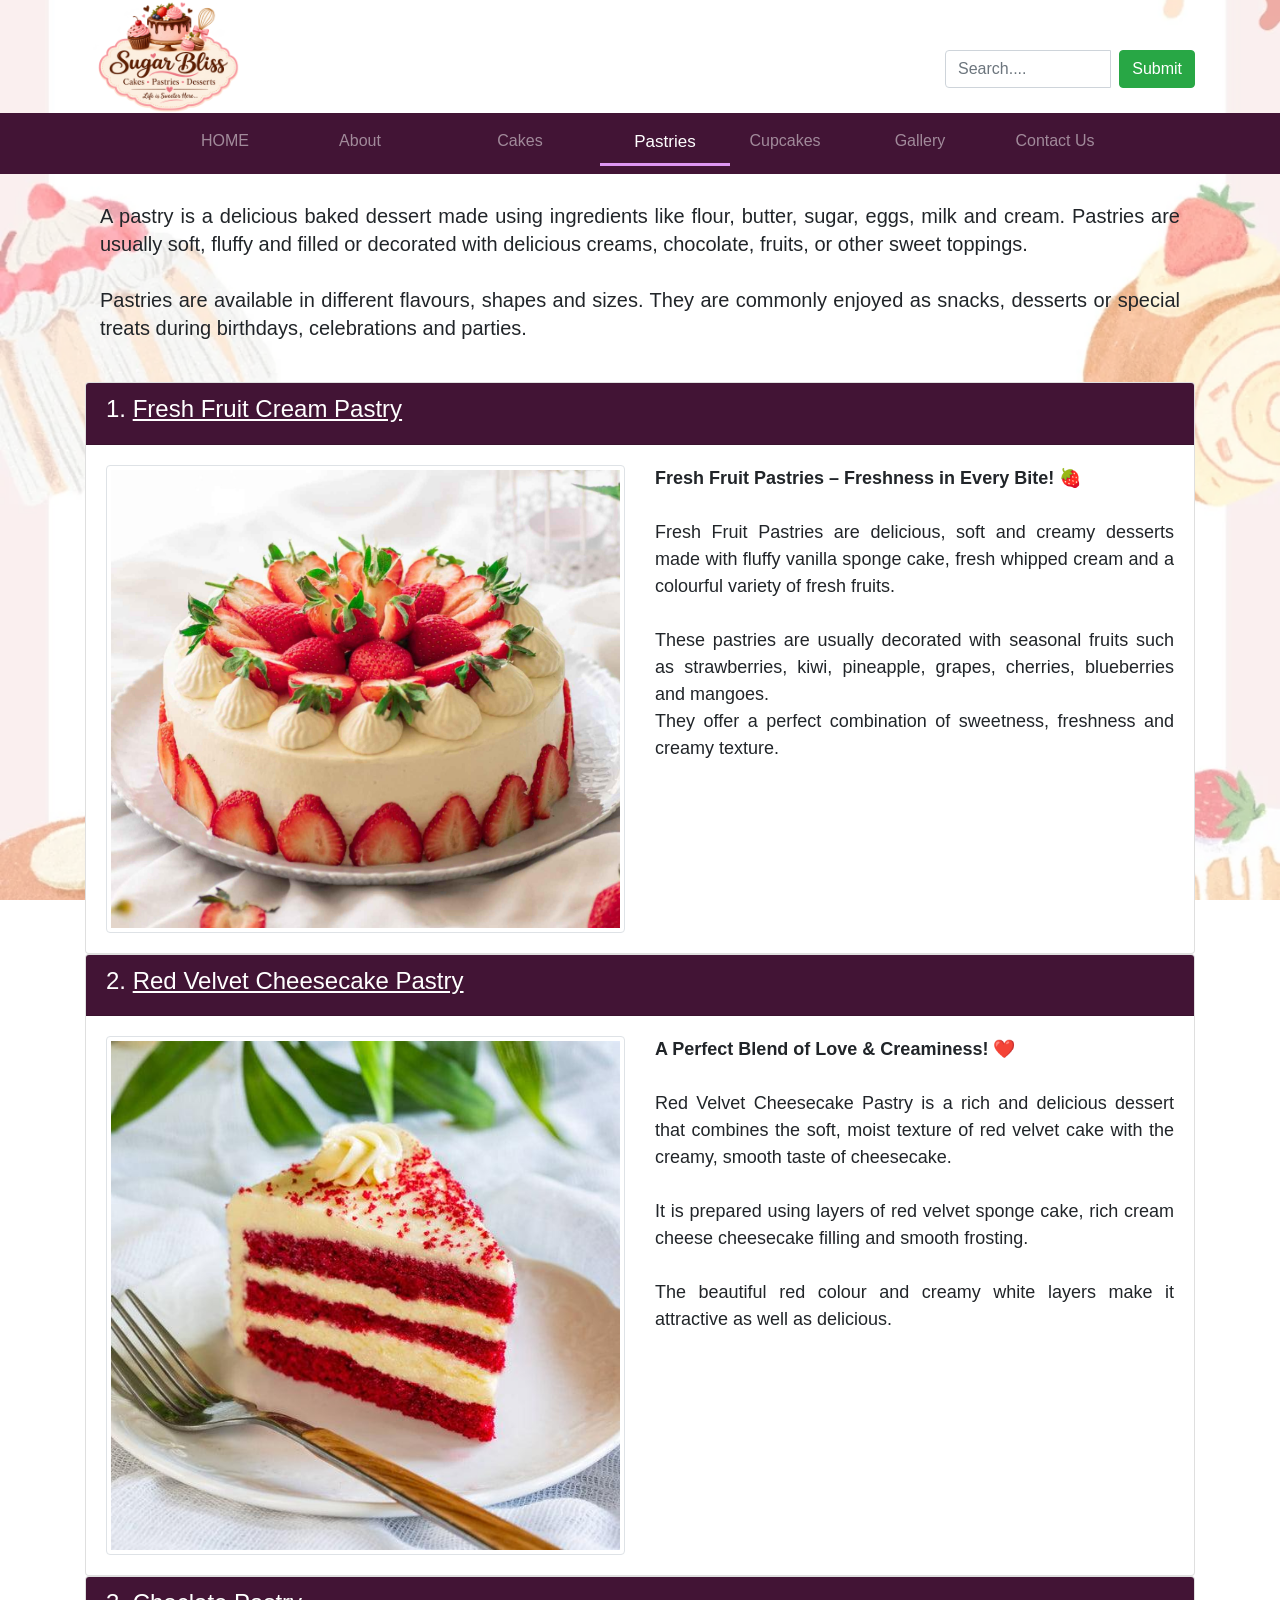
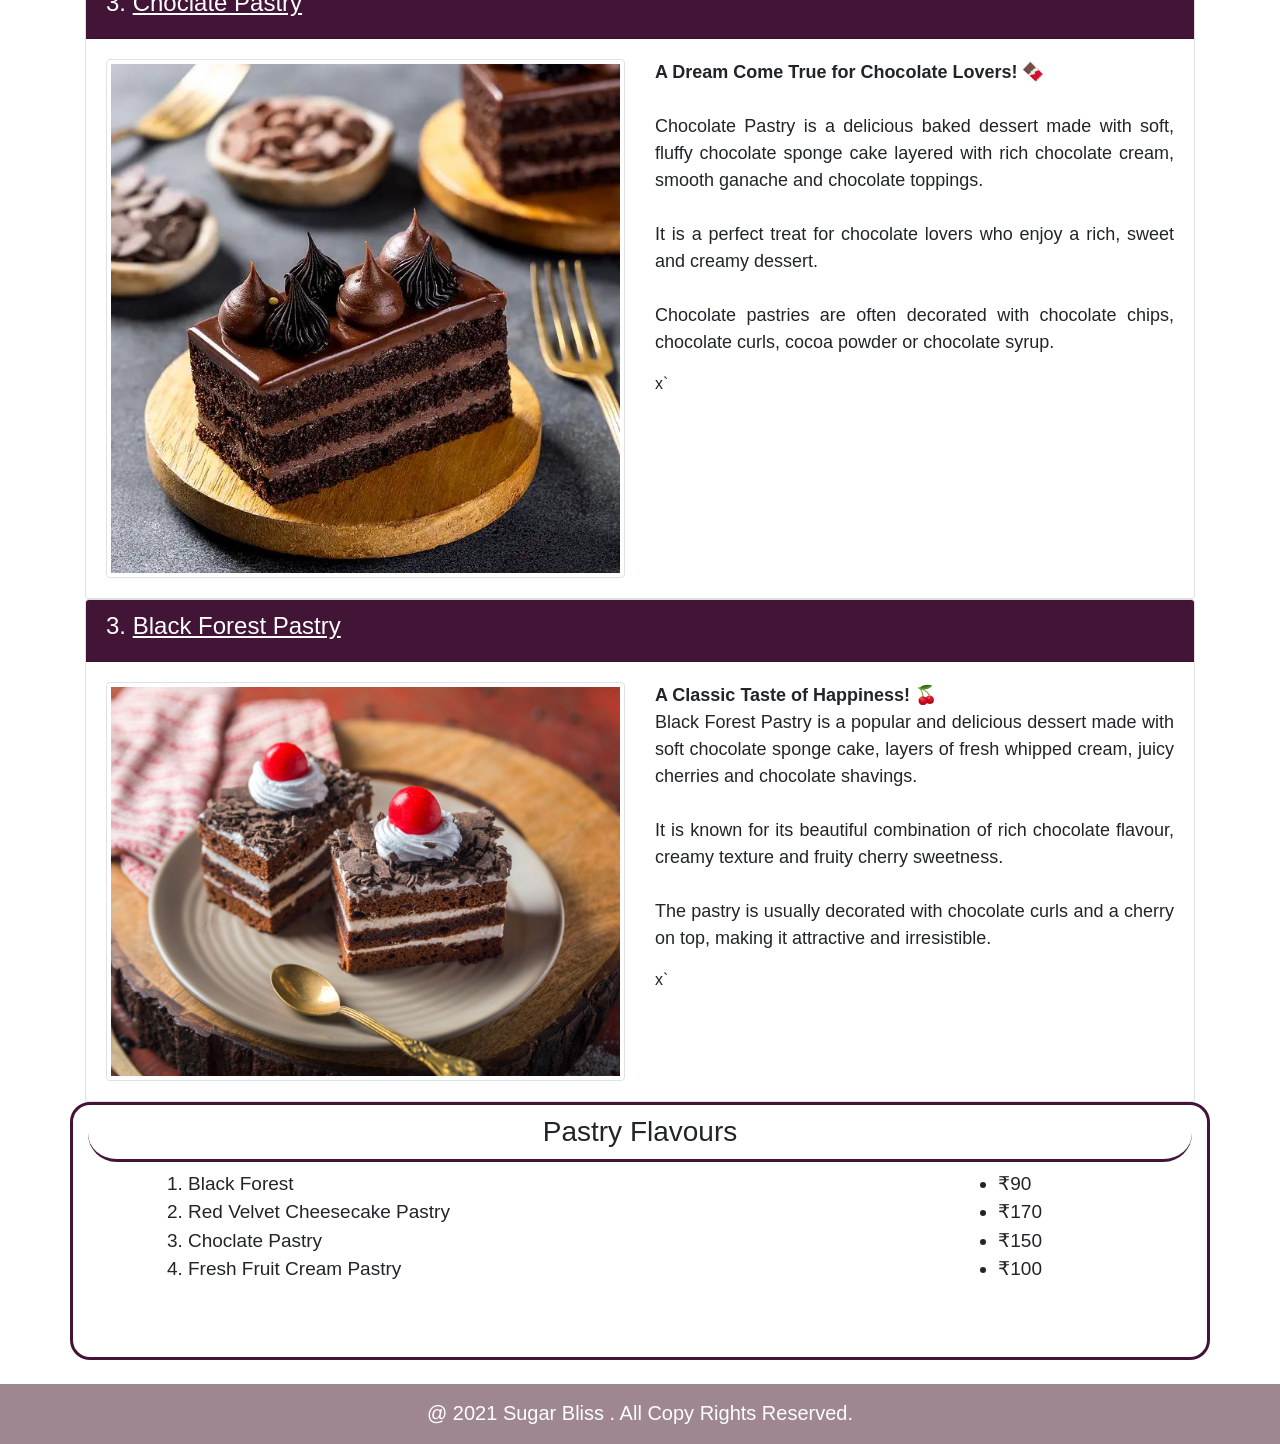
<file: pastries.html>
<!DOCTYPE html>
<html lang="en">

<head>
    <meta charset="UTF-8">
    <meta name="viewport" content="width=device-width, initial-scale=1.0">
    <title>Sugar Bliss</title>

    <link rel="stylesheet" type="text/css" href="bootstrap.css">
    <script type="text/javascript" src="jquery.js"></script>
    <script type="text/javascript" src="popper.js"></script>
    <script type="text/javascript" src="bootstrap.js"></script>
    <link rel="stylesheet" type="text/css" href="Master.css">
    <link rel="stylesheet" href="https://cdnjs.cloudflare.com/ajax/libs/font-awesome/6.5.0/css/all.min.css">

</head>

<body>
    <header>
        <div class="container">
            <div class="row">
                <div class="col-6 col-sm-5 col-md-6 col-lg-6 col-xl-8">
                    <img src="img/logo.png" class="img-fluid mx-auto" height="60" width="170">
                </div>

                <div class="col-6 col-sm-7 col-md-6 col-lg-6 col-xl-4">
                    <form class="form-inline" style="margin-top: 50px; margin-left: 100px;">
                        <div class="input-group">
                            <input class="form-control mr-sm-2" type="text" placeholder="Search....">
                            <button class="btn btn-success" type="submit">Submit</button>
                        </div>
                    </form>
                </div>
            </div>
        </div>
    </header>


    <nav class="navbar navbar-expand-md  navbar-dark sticky-top" style="background:#421435;">
        <div class="container">

            <button class="navbar-toggler" type="button" data-toggle="collapse" data-target="#collapsibleNavbar">
                <span class="navbar-toggler-icon"></span>
            </button>
            <div class="collapse navbar-collapse" id="collapsibleNavbar">
                <ul class="navbar-nav mx-auto">
                    <li class="nav-item"><a class="nav-link" href="index.html"
                            style="width: 110px; text-align: center;">HOME</a></li>
                    <li class="nav-item"><a class="nav-link" href="about.html"
                            style="width: 160px; text-align: center;">About</a>
                    </li>
                    <li class="nav-item"><a class="
                        nav-link" href="cakes.html" style="width: 160px; text-align: center;">
                            Cakes</a></li>
                    <li class="nav-item active" style="border-bottom: 3px solid #de96f2; font-size: 17px;">
                        <a class="nav-link" href="pastries.html" style="width: 130px; text-align: center;">Pastries</a>
                    </li>
                    <li class="nav-item"><a class="nav-link" href="cupcakes.html"
                            style="width: 110px; text-align: center;">Cupcakes
                        </a></li>
                    <li class="nav-item"><a class="nav-link" href="gallery.html"
                            style="width: 160px; text-align: center;">Gallery</a></li>
                    <li class="nav-item"><a class="nav-link" href="contact.html"
                            style="width: 110px; text-align: center;">Contact
                            Us</a></li>
                </ul>
            </div>
        </div>
    </nav>

    <section>
        <div class="container">
            <div class="workout">

                <div class="col-12 col-sm-12 col-md-12 col-lg-12 col-xl-12">
                    <p style="font-size: 20px; line-height: 28px; text-align: justify;"><b></b> <br>A pastry is a
                        delicious
                        baked dessert made using ingredients like flour, butter, sugar, eggs, milk and cream. Pastries
                        are usually soft, fluffy and filled or decorated with delicious creams, chocolate, fruits, or
                        other sweet toppings.<br><br>

                        Pastries are available in different flavours, shapes and sizes. They are commonly enjoyed as
                        snacks, desserts or special treats during birthdays, celebrations and parties.</p><br>
                </div>

                <div id="clean">
                    <div class="card">
                        <div class="card-header" style="background:#421435;">
                            <a class="card-link" data-toggle="collapse" href="#collapseOne">
                                <h4 id="Walking">1. <u>Fresh Fruit Cream Pastry</u></h4>
                            </a>
                        </div>
                        <div id="collapseOne" class="collapse show" data-parent="#accordion">
                            <div class="card-body">
                                <div class="row">
                                    <div class="col-12 col-sm-12 col-md-6 col-lg-6 col-xl-6">
                                        <img id="img" src="img/cake1.jpeg" class="img-thumbnail img-fluid" height="200"
                                            width="580">
                                    </div>
                                    <div class="col-12 col-sm-12 col-md-6 col-lg-6 col-xl-6">
                                        <p style="font-size: 18px; line-height: 27px; text-align:justify;"><b>Fresh
                                                Fruit Pastries – Freshness in Every Bite! 🍓

                                            </b><br><br>Fresh Fruit
                                            Pastries are delicious, soft and creamy desserts made with fluffy vanilla
                                            sponge cake, fresh whipped cream and a colourful variety of fresh
                                            fruits.<br><br>

                                            These pastries are usually decorated with seasonal fruits such as
                                            strawberries, kiwi, pineapple, grapes, cherries, blueberries and mangoes.
                                            <br>
                                            They offer a perfect combination of sweetness, freshness and creamy
                                            texture.<br>
                                            </b>
                                        </p>
                                    </div>
                                </div>
                            </div>
                        </div>
                    </div>
                </div>

                <div id="clean">
                    <div class="card">
                        <div class="card-header" style="background:#421435;">
                            <a class="card-link" data-toggle="collapse" href="#collapsetwo">
                                <h4 id="Walking">2. <u>Red Velvet Cheesecake Pastry</u></h4>
                            </a>
                        </div>
                        <div id="collapsetwo" class="collapse show" data-parent="#accordion">
                            <div class="card-body">
                                <div class="row">
                                    <div class="col-12 col-sm-12 col-md-6 col-lg-6 col-xl-6">
                                        <img id="img" src="img/pastry1.jpeg" class="img-thumbnail img-fluid"
                                            height="200" width="580">
                                    </div>
                                    <div class="col-12 col-sm-12 col-md-6 col-lg-6 col-xl-6">
                                        <p style="font-size: 18px; line-height: 27px; text-align:justify;"><b>A Perfect
                                                Blend of Love & Creaminess! ❤️</b>
                                            <br><br> Red Velvet Cheesecake Pastry is a rich and delicious dessert that
                                            combines the soft, moist texture of red velvet cake with the creamy, smooth
                                            taste of cheesecake.<br><br>

                                            It is prepared using layers of red velvet sponge cake, rich cream cheese
                                            cheesecake filling and smooth frosting.<br><br> The beautiful red colour and
                                            creamy
                                            white layers make it attractive as well as delicious.
                                            <br>
                                            </b>
                                        </p>
                                    </div>
                                </div>
                            </div>
                        </div>
                    </div>
                </div>

                <div id="clean">
                    <div class="card">
                        <div class="card-header" style="background:#421435;">
                            <a class="card-link" data-toggle="collapse" href="#collapsethree">
                                <h4 id="Walking">3. <u>Choclate Pastry</u></h4>
                            </a>
                        </div>
                        <div id="collapsethree" class="collapse show" data-parent="#accordion">
                            <div class="card-body">
                                <div class="row">
                                    <div class="col-12 col-sm-12 col-md-6 col-lg-6 col-xl-6">
                                        <img id="img" src="img/pastry2.jpeg" class="img-thumbnail img-fluid"
                                            height="200" width="580">
                                    </div>
                                    <div class="col-12 col-sm-12 col-md-6 col-lg-6 col-xl-6">
                                        <p style="font-size: 18px; line-height: 27px; text-align:justify;"><b>A Dream
                                                Come True for Chocolate Lovers! 🍫</b> <br><br>
                                            Chocolate Pastry is a delicious baked dessert made with soft, fluffy
                                            chocolate sponge cake layered with rich chocolate cream, smooth ganache and
                                            chocolate toppings.<br><br>

                                            It is a perfect treat for chocolate lovers who enjoy a rich, sweet and
                                            creamy dessert.<br><br> Chocolate pastries are often decorated with chocolate chips,
                                            chocolate curls, cocoa powder or chocolate syrup. <br>
                                            </b>
                                        </p>x`
                                    </div>
                                </div>
                            </div>
                        </div>
                    </div>
                </div>

                <div id="clean">
                    <div class="card">
                        <div class="card-header" style="background:#421435;">
                            <a class="card-link" data-toggle="collapse" href="#collapsethree">
                                <h4 id="Walking">3. <u>Black Forest Pastry</u></h4>
                            </a>
                        </div>
                        <div id="collapsethree" class="collapse show" data-parent="#accordion">
                            <div class="card-body">
                                <div class="row">
                                    <div class="col-12 col-sm-12 col-md-6 col-lg-6 col-xl-6">
                                        <img id="img" src="img/pastry3.jpeg" class="img-thumbnail img-fluid"
                                            height="200" width="580">
                                    </div>
                                    <div class="col-12 col-sm-12 col-md-6 col-lg-6 col-xl-6">
                                        <p style="font-size: 18px; line-height: 27px; text-align:justify;"><b>A Classic
                                                Taste of Happiness! 🍒</b> <br>
                                            Black Forest Pastry is a popular and delicious dessert made with soft
                                            chocolate sponge cake, layers of fresh whipped cream, juicy cherries and
                                            chocolate shavings.<br><br>

                                            It is known for its beautiful combination of rich chocolate flavour, creamy
                                            texture and fruity cherry sweetness.<br><br> The pastry is usually decorated
                                            with
                                            chocolate curls and a cherry on top, making it attractive and
                                            irresistible.<br>
                                            </b>
                                        </p>x`
                                    </div>
                                </div>
                            </div>
                        </div>
                    </div>
                </div>
            </div>

            <div class="row">
                <div class="col-12 col-sm-12 col-md-12 col-lg-12 col-xl-12"
                    style="border:3px solid  #421435; border-radius: 20px; ">
                    <h3
                        style="text-align: center; border-bottom: 3px solid  #421435; border-radius: 40px; padding-top: 10px; padding-bottom: 10px; ">
                        Pastry Flavours</h3>
                    <div class="leftCakeName">
                        <ol style="padding-left: 100px; font-size: 19px;">

                            <li>Black Forest</li>
                            <li>Red Velvet Cheesecake Pastry</li>
                            <li>Choclate Pastry</li>
                            <li>Fresh Fruit Cream Pastry</li>
                            
                            <br>
                            <br>

                        </ol>
                    </div>
                    <div class="RightCakePrice">

                        <ul style="padding-left: 100px; font-size: 19px;">

                            <li>₹90</li>
                            <li>₹170</li>
                            <li>₹150</li>
                            <li>₹100</li>
                            
                        </ul>
                    </div>
                </div>
            </div>
        </div><br>
    </section>

    

    <footer style="background:#5f374798;">
        <div class="row">
            <div class="col-12 col-sm-12 col-md-12 col-lg-12 col-xl-12">
                <h4>@ 2021 Sugar Bliss . All Copy Rights Reserved. </h4>
            </div>
        </div>
    </footer>
</body>

</html>
</file>
<file: Master.css>
* {
	margin: 0px;
	padding: 0px;
}

html {
	scroll-behavior: smooth;
}

footer {
	width: 100%;
	height: 60px;
	color: white;
	display: flex;
	justify-content: space-around;
	margin: auto;
}

footer h4 {
	text-align: center;
	font-size: 20px;
	padding-top: 17px;
}

.Quicklink {
	background: #f2f2f2;
	width: 100%;
	color: black;
	display: flex;
	justify-content: space-around;
	margin: auto;
}

.Quicklink a {
	color: black;
	line-height: 32px;
	font-size: 18px;
	text-decoration: none;
}

.Quicklink a:hover {
	text-decoration: underline;
}

.bg_card_cake {
	background-color: #5f374798 !important;
	color: #f2f2f2;
}

body {
	position: relative;
	min-height: 100vh;
}

body::before {
	content: "";
	position: fixed;
	top: 0;
	left: 0;
	width: 100%;
	height: 100%;

	background-image: url(img/bg.jpg);
	background-size: cover;
	background-position: center;
	background-repeat: no-repeat;

	opacity: 0.5;
	z-index: -1;
}

.video-container {
	position: relative;
	overflow: hidden;
}

.video-container video {
	object-fit: cover;
}

.content {
	color: rgb(244, 161, 224);
	text-align: center;
}

.why-section {
	background-color: #f9e4e9;
}

.why-box {
	padding: 25px;
	text-align: center;
}

.why-box i {
	font-size: 35px;
	color: #c04e70;
	margin-bottom: 15px;
}

.mission {
	background-color: #fff0e9;
	padding: 60px 20px;
	text-align: center;
}

.footer {
	background-color: #542e36;
	color: white;
	text-align: center;
	padding: 25px;
}

#zoom {
	transition: transform 0.5s ease;
}

#zoom:hover {
	transform: scale(1.1);
}

#link:hover {
	font-size: 25px;
}

label {
	color: #5f374798;
}

hr {
	background-color: #5f374798;
	border-radius: 10px;
	height: 4px;
}

h2 {
	color: #421435;
	text-align: center;
}

.subtitle {
	color: #421435;
	text-align: center;
}

h5 {
	color: #421435;
	text-decoration: underline;
}

h4 {
	color: white;
}

.leftCakeName {
	float: left;
}

.RightCakePrice {
	float: right;
	margin-right: 150px;
	text-decoration: none;
}

.quote {
	color: #421435;
}

.offerImg1 {
	margin: 30px;
	width: 500px;
	height: 250px;
	position: relative;
	border-radius: 100px 120px 100px 100px;
	z-index: 1;
}

.offerImg2 {
	width: 500px;
	height: 550px;
	position: relative;
	border-radius: 100px 120px 100px 100px;
	top:-100px;
left:350px;
z-index:4;
}
</file>
